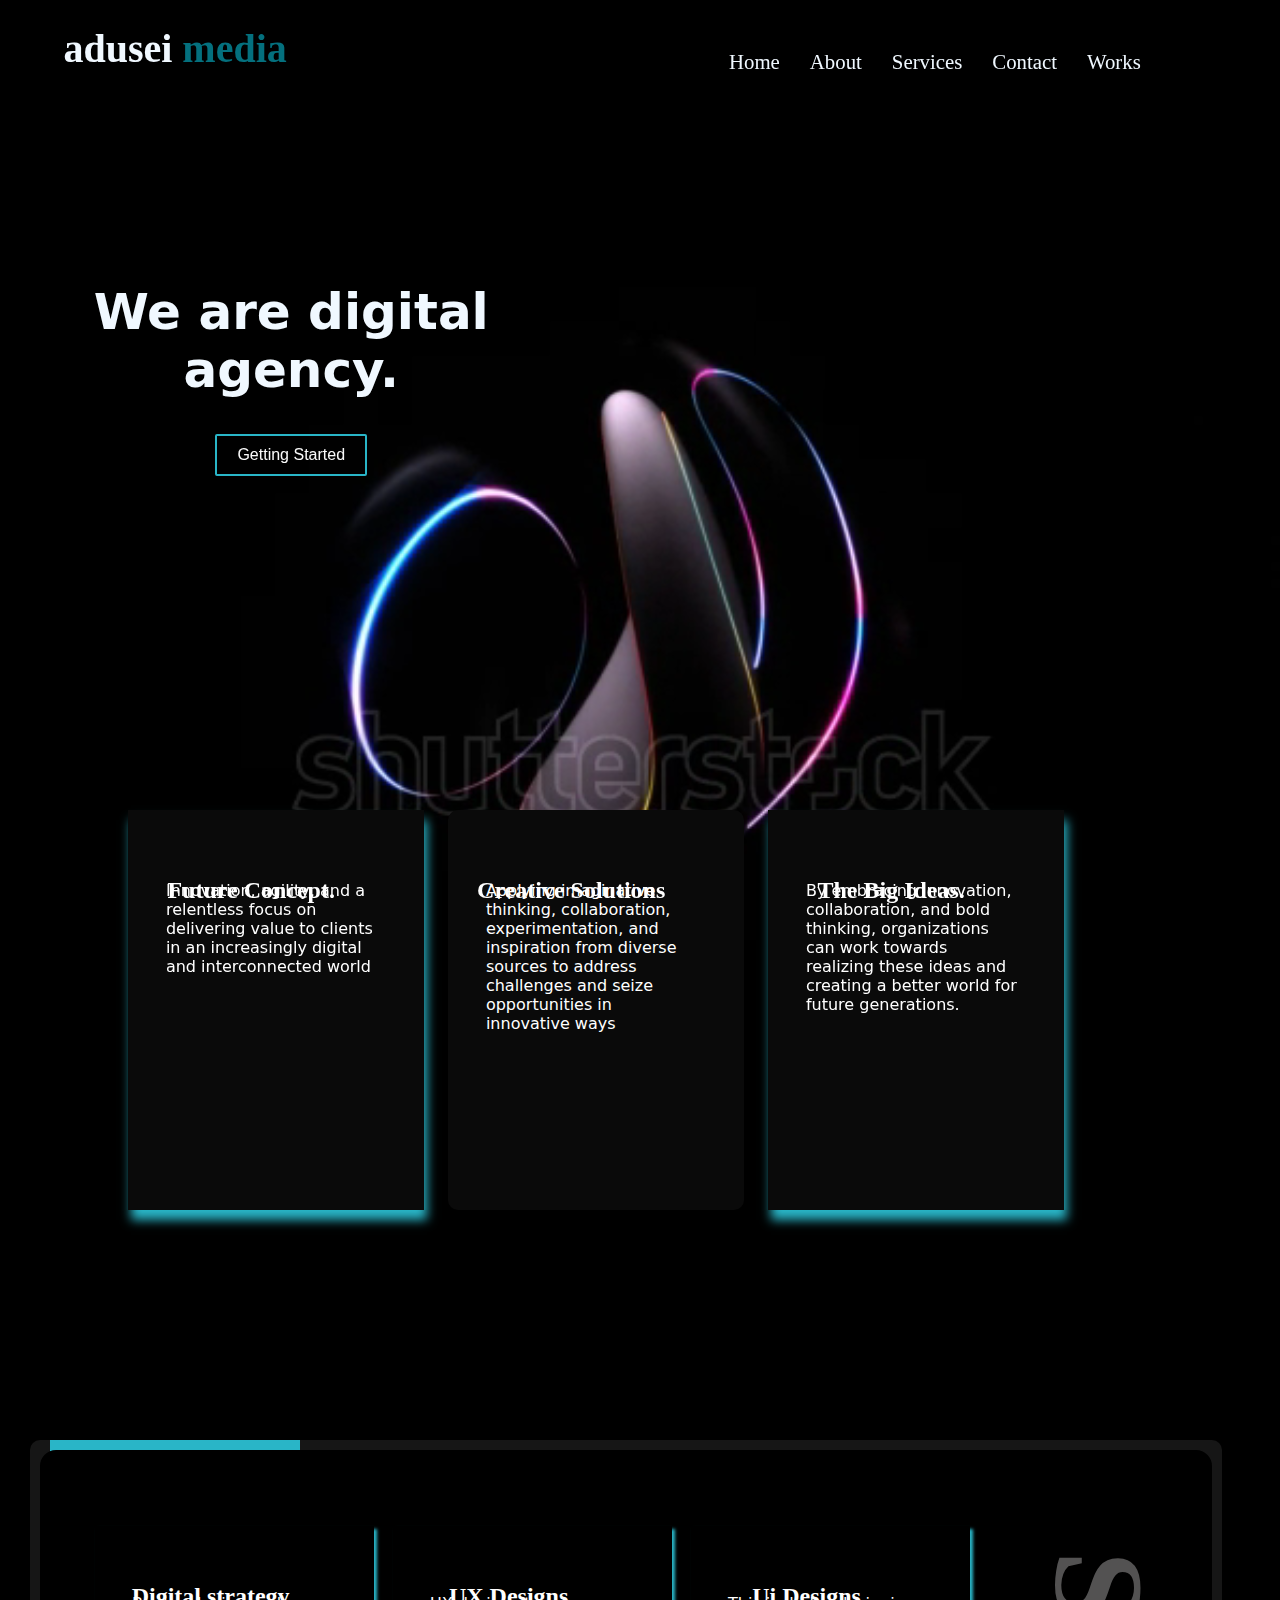
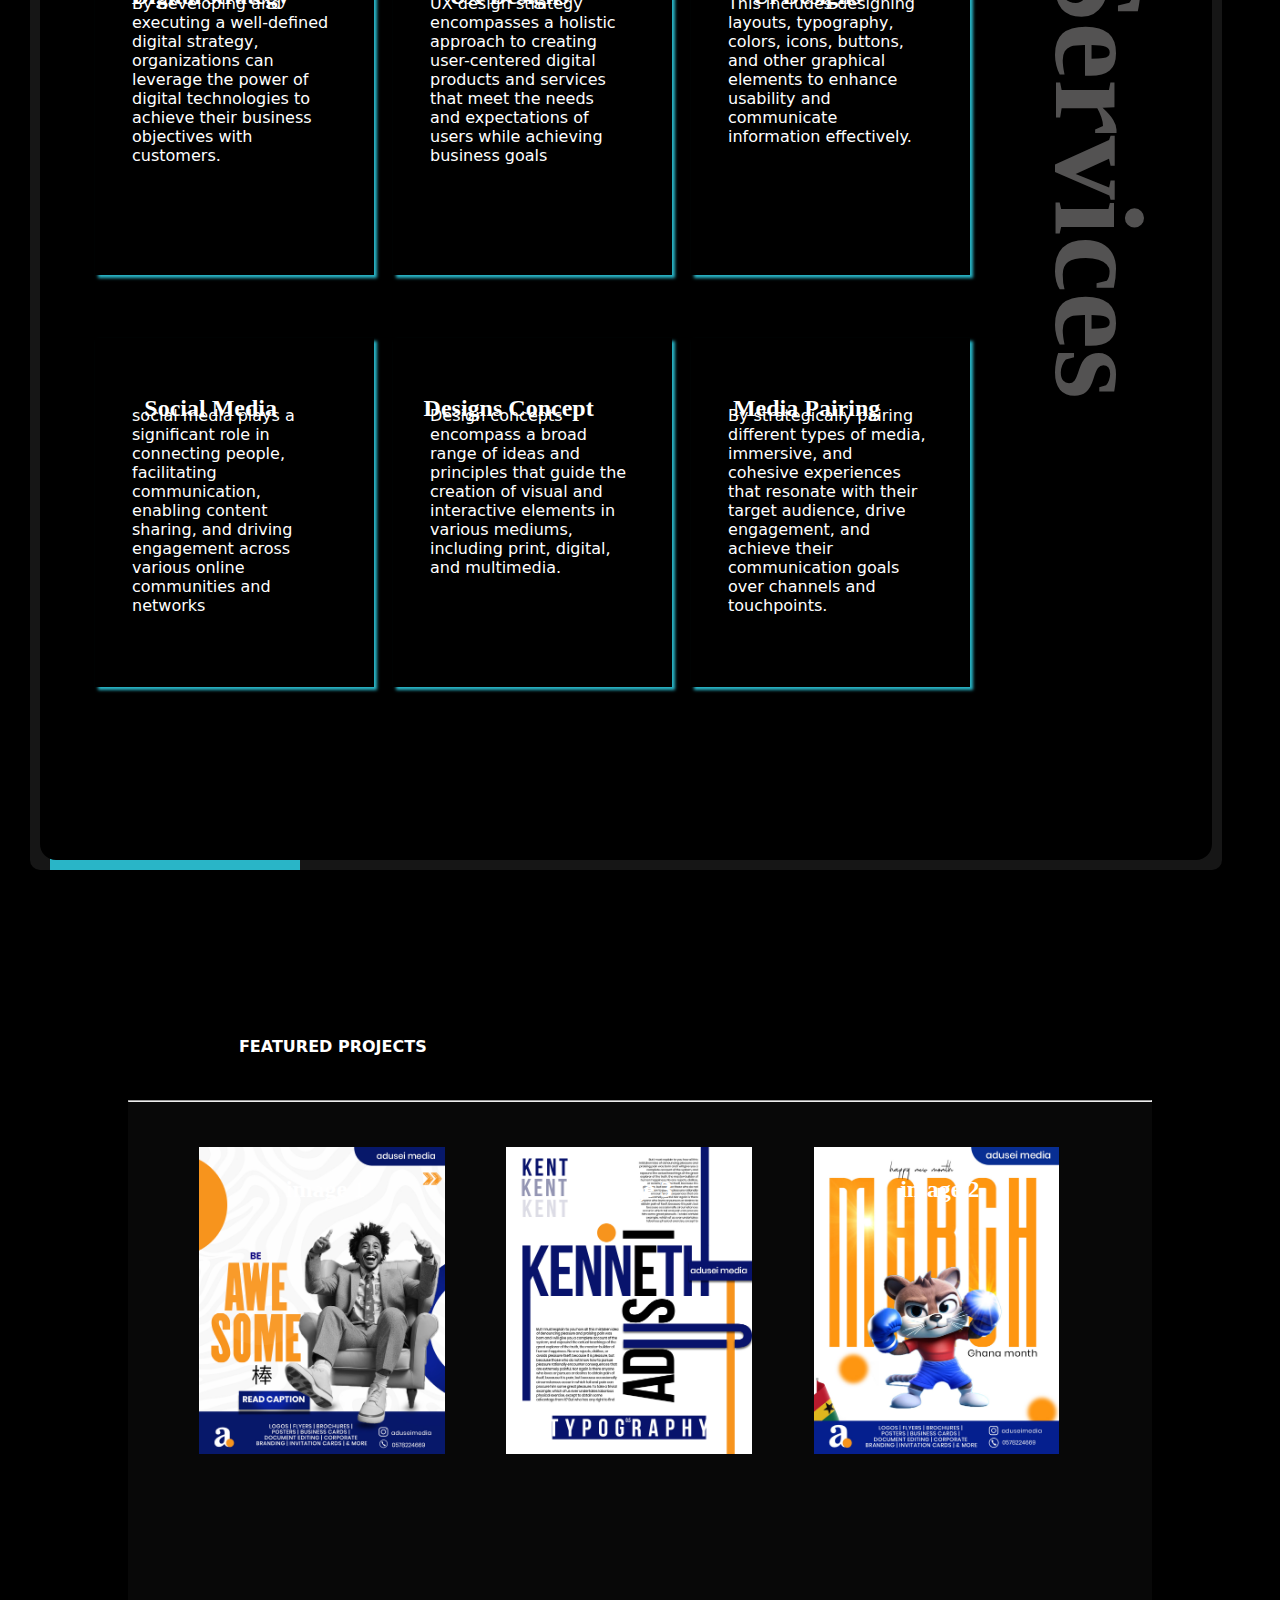
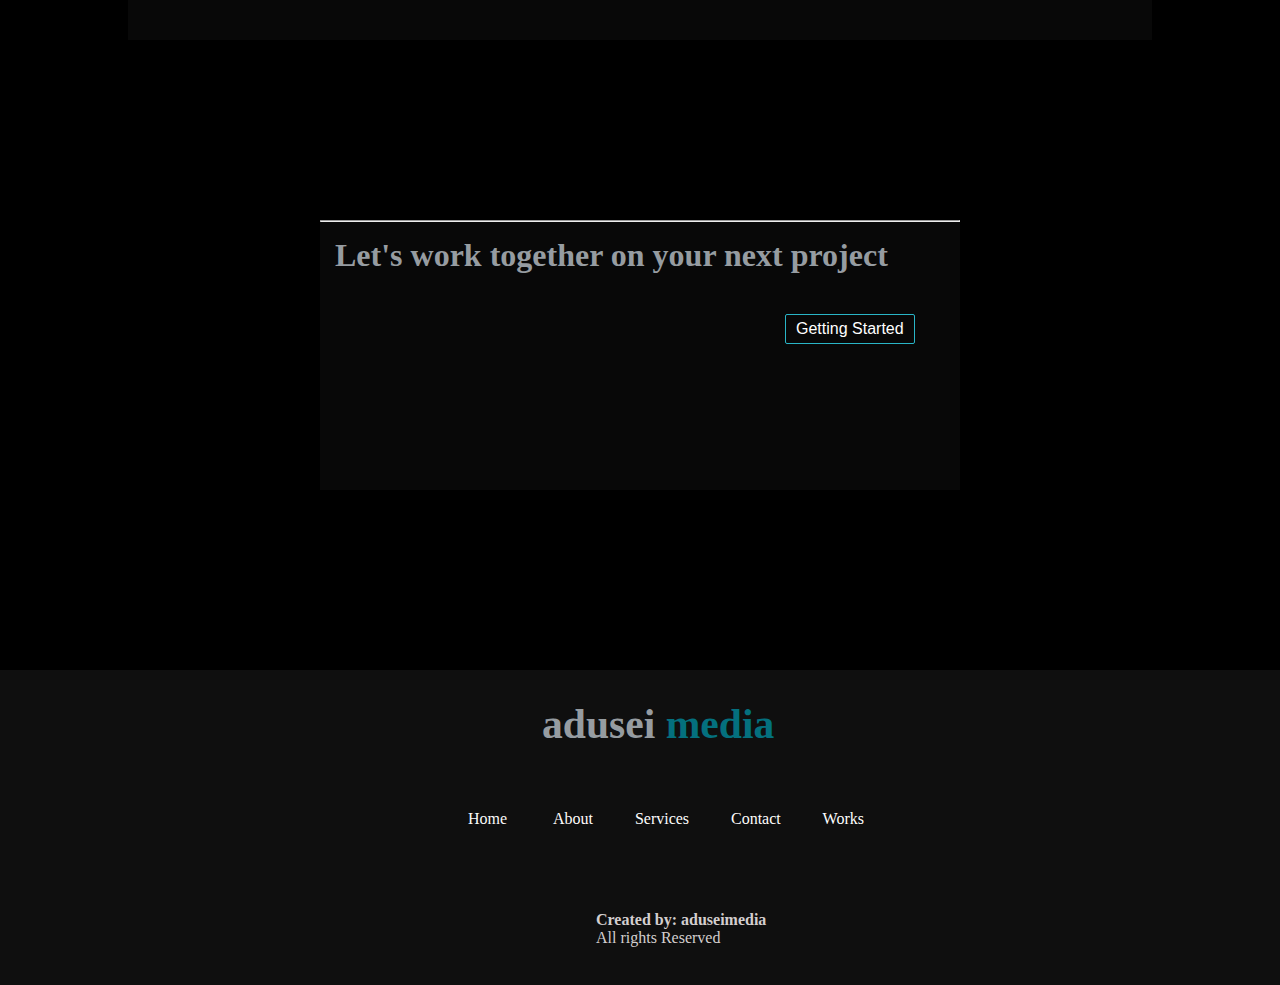
<file: index.html>
<!DOCTYPE html>
<html lang="en">
<head>
    <meta charset="UTF-8">
    <meta name="viewport" content="width=device-width, initial-scale=1.0">
    <title>aduseimedia.com</title>
    <link rel="stylesheet" href="home.css">
   
</head>
<body>

    <nav>
        <a class="logo" href="home.html"> adusei <span>media</span>  </a>
         
        <ul>
        
            <li><a href="index.html">Home</a></li>
            <li><a href="about.html">About</a></li>
            <li><a href="services.html">Services</a></li>
            <li><a href="contact.html">Contact</a></li>
            <li><a href="menu.html">Works</a></li>
        </ul>
    </nav>
 
    <div class="video-container">
        <video autoplay muted loop class="video-bg">
            <source src="vid2.webm" type="video/mp4" >
            <!-- Add additional source elements for other video formats if needed -->
        </video>
        <!-- Add other content here -->
    </div>

    <div class="fdiv">
        <div class="fparagraph">
        <h3>We are digital <br> agency. </h3>
        <p></p>
       <button class="my-button"> Getting Started</button>
    </div>
    </div>


    <div class="sdiv">
       
        <h1 class="sdiv-h">Future Concept.</h1>
      
        <p class="sdiv-p">Innovation, agility, and a relentless focus on delivering value to clients in an increasingly digital and interconnected world
        </p>
</div>


<div class="sdiv2">
       
    <h1 class="sdiv-h">Creative Solutions</h1>
  
    <p class="sdiv-p">Applying imaginative thinking, collaboration, experimentation, and inspiration from diverse sources to address challenges and seize opportunities in innovative ways
    </p>
</div>


<div class="sdiv3">
       
    <h1 class="sdiv-h">The Big Ideas.</h1>
  
    <p class="sdiv-p">By embracing innovation, collaboration, and bold thinking, organizations can work towards realizing these ideas and creating a better world for future generations.
    </p>
</div>



<div class="services-container"></div>
<div class="services">
    <div class="text">

<h2 class="vertical">Services</h2>



<div class="services-1">
       
    <h1 class="sdiv-h">Digital strategy</h1>
  
    <p class="sdiv-p">By developing and executing a well-defined digital strategy, organizations can leverage the power of digital technologies to achieve their business objectives with customers.</p>
</div>

<div class="services-2">
       
    <h1 class="sdiv-h">UX Designs</h1>
  
    <p class="sdiv-p"> UX design strategy encompasses a holistic approach to creating user-centered digital products and services that meet the needs and expectations of users while achieving business goals
    </p>
</div>

<div class="services-3">
       
    <h1 class="sdiv-h">Ui Designs</h1>
  
    <p class="sdiv-p"> This includes designing layouts, typography, colors, icons, buttons, and other graphical elements to enhance usability and communicate information effectively.
    </p>
</div>

<div class="services-4">
       
    <h1 class="sdiv-h">Social Media</h1>
  
    <p class="sdiv-p"> social media plays a significant role in connecting people, facilitating communication, enabling content sharing, and driving engagement across various online communities and networks
    </p>
</div>

<div class="services-5">
       
    <h1 class="sdiv-h">Designs Concept</h1>
  
    <p class="sdiv-p"> Design concepts encompass a broad range of ideas and principles that guide the creation of visual and interactive elements in various mediums, including print, digital, and multimedia.
    </p>
    
</div>

<div class="services-6">
       
    <h1 class="sdiv-h">Media Pairing</h1>
  
    <p class="sdiv-p"> By strategically pairing different types of media, immersive, and cohesive experiences that resonate with their target audience, drive engagement, and achieve their communication goals over channels and touchpoints.
    </p>
    </div>
  

</div>
</div>



<div class="projects-div">
    <hr>
    <h1 class="Projects-h1"> FEATURED PROJECTS</h1>
                <div class="fproject-1">
                 <h1 class="sdiv-h">image 1</h1>
                 <img src="awesome2.jpg" width="80%" height="auto">
                </div>

                <div class="fproject-2">
                    <h1 class="sdiv-h">image 2</h1>
                    <img src="march.jpg" width="80%" height="auto">
                   </div>


                   <div class="fproject-3">
                    <h1 class="sdiv-h">image 3</h1>
                    <img src="typography0.5.jpg" width="80%" height="auto">
                   </div>

                   
                
</div>



<div class="projects-div2">
    <hr>
    <h2 class="work-h1"> Let's work together on your next project</h2>
    <a href="contact.html"><button class="my-button2"> Getting Started </button></a>
    <br>
               
</div>


<footer>

    
    <a><h5>adusei <span>media</span></h5></a>  <br>

        <div class="footer-menu">
        <a class="menu1" href="index.html">Home</a>
        <a class="menu2" href="about.html">About</a>
        <a class="menu3" href="services.html">Services</a>
        <a class="menu4" href="contact.html">Contact</a>
        <a class="menu5" href="menu.html">Works</a>
</div>

        <div class="footer-end">
            <h4>Created by: aduseimedia</h4>
            <p>All rights Reserved</p>
        </div>
</footer>
</body>


</html>
</file>
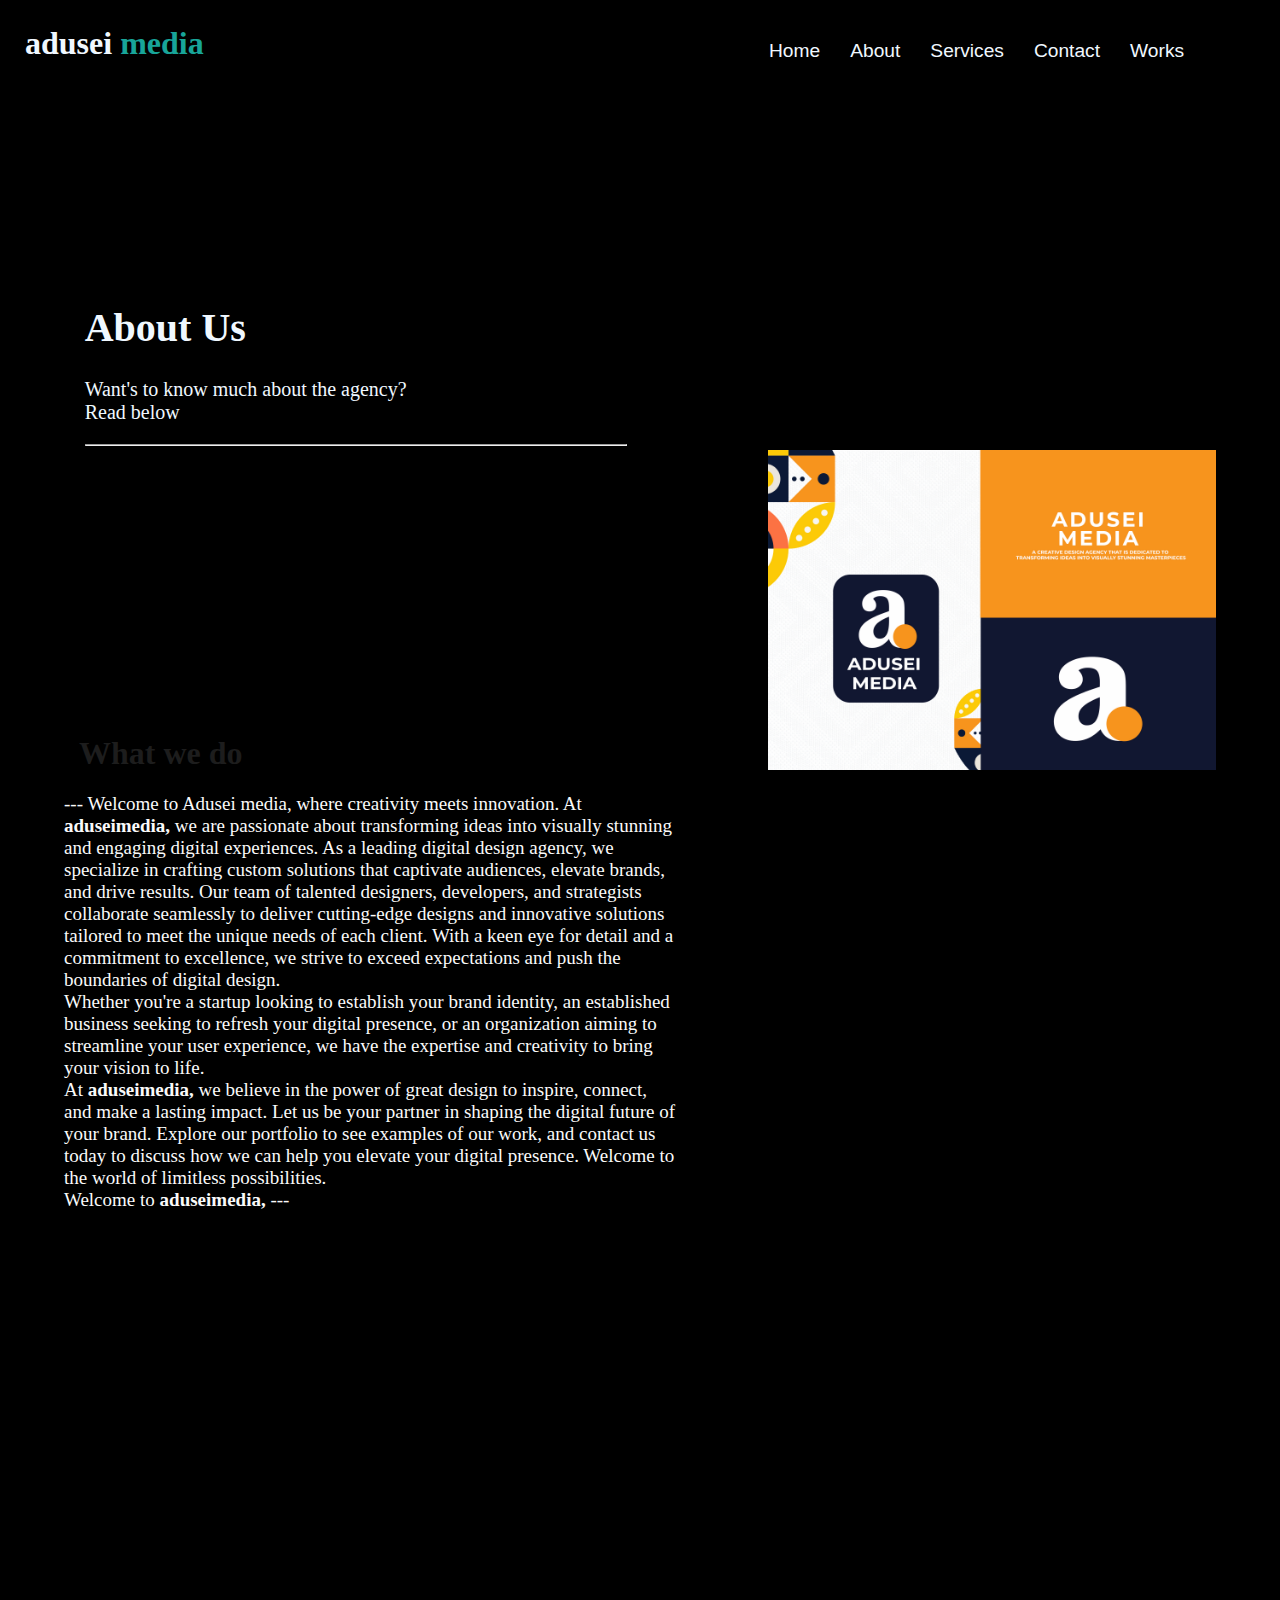
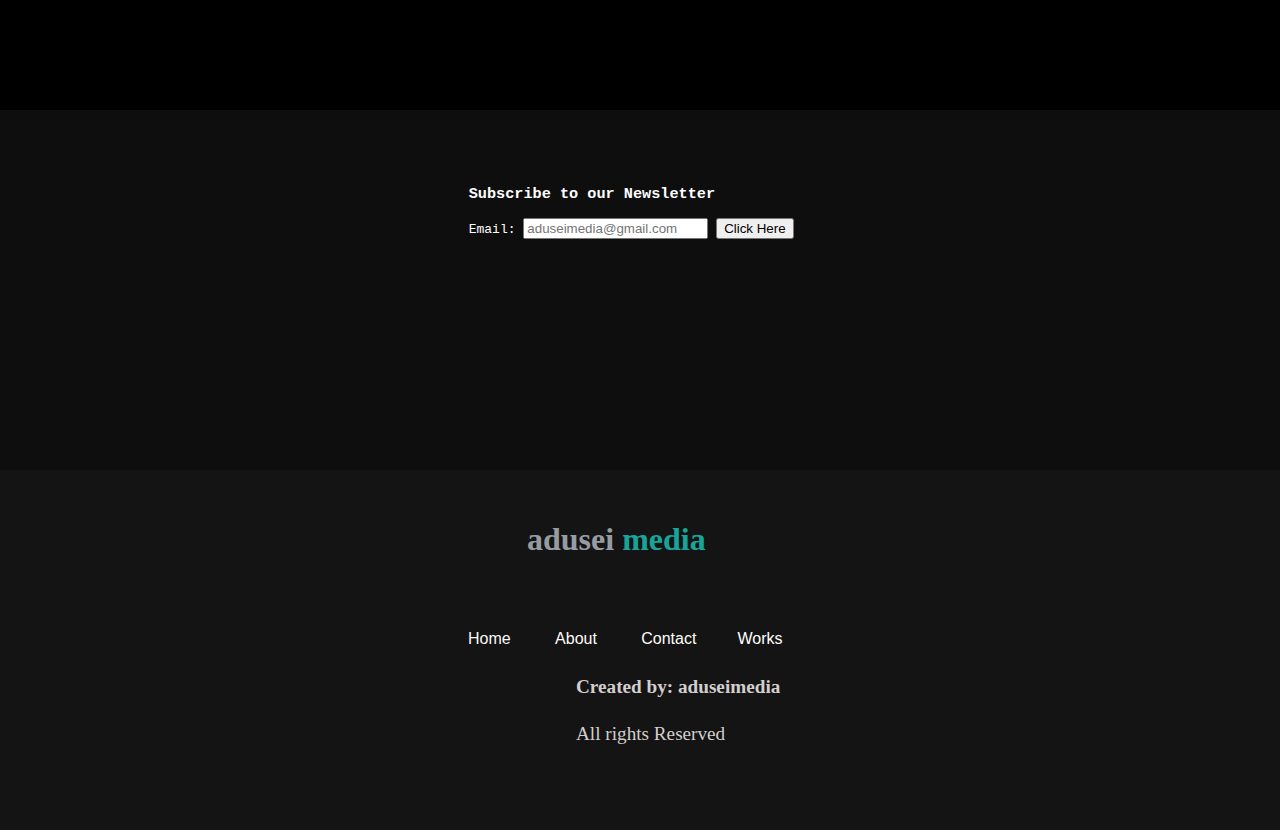
<file: about.html>
<!DOCTYPE html>
<html lang="en">
<head>
    <meta charset="UTF-8">
    <meta name="viewport" content="width=device-width, initial-scale=1.0">
    <title>aduseimedia-about</title>
    <link rel="stylesheet" href="about.css">
</head>
<body>
    <nav>
        <a class="logo" href="aduseimedia"> adusei <span>media</span></a>
         
        <ul>
        
            <li><a href="index.html">Home</a></li>
            <li><a href="about.html">About</a></li>
            <li><a href="services.html">Services</a></li>
            <li><a href="contact.html">Contact</a></li>
            <li><a href="menu.html">Works</a></li>
        </ul>
    </nav>

    <div class="fdiv">
        <div class="fparagraph">
        <h1>About Us</h1>
        <p>Want's to know much about the agency? <br>
            Read below
        </p>
        <hr>
        
    </div>
    </div>

    <div class="about-section">
 <img src="LOGO SHOW.jpg" width="100%" height="auto">
    </div>

    <div class="paragraph">
        <h2>What we do</h2>
        <p class="fparagraph2">

            ---
            
            Welcome to Adusei media, where creativity meets innovation. 
            
            At <strong>aduseimedia, </strong> we are passionate about transforming ideas into visually stunning and engaging digital experiences. As a leading digital design agency, we specialize in crafting custom solutions that captivate audiences, elevate brands, and drive results.
            
            Our team of talented designers, developers, and strategists collaborate seamlessly to deliver cutting-edge designs and innovative solutions tailored to meet the unique needs of each client. With a keen eye for detail and a commitment to excellence, we strive to exceed expectations and push the boundaries of digital design.
            
            <br>Whether you're a startup looking to establish your brand identity, an established business seeking to refresh your digital presence, or an organization aiming to streamline your user experience, we have the expertise and creativity to bring your vision to life.
            
            <br>At <strong>aduseimedia, </strong>we believe in the power of great design to inspire, connect, and make a lasting impact. Let us be your partner in shaping the digital future of your brand.
            
            Explore our portfolio to see examples of our work, and contact us today to discuss how we can help you elevate your digital presence.
            
            Welcome to the world of limitless possibilities. 
            <br> Welcome to <strong>aduseimedia, </strong>
            
            --- 
            
           </p>

    </div>

    <form action="Subscribe"> 
        <div class="form-contents">
        <h3>Subscribe to our Newsletter</h3>
        <label>Email:</label>
        <input type="text" placeholder="aduseimedia@gmail.com">
        <button class="my-button"> Click Here </button>
    </div>
    </form>
<footer>
   
    <h5>adusei <span> media</span> </h5>  <br>
    
    <div class="footer-menu">
    <a class="menu1" href="index.html">Home</a>
    <a class="menu2" href="about.html">About</a>
    <a class="menu4" href="contact.html">Contact</a>
    <a class="menu5" href="menu.html">Works</a>
</div>

    <div class="footer-end">
        <h4>Created by: aduseimedia</h4>
        <p>All rights Reserved</p>
    </div>
    


</footer>
</body>
</html>
</file>
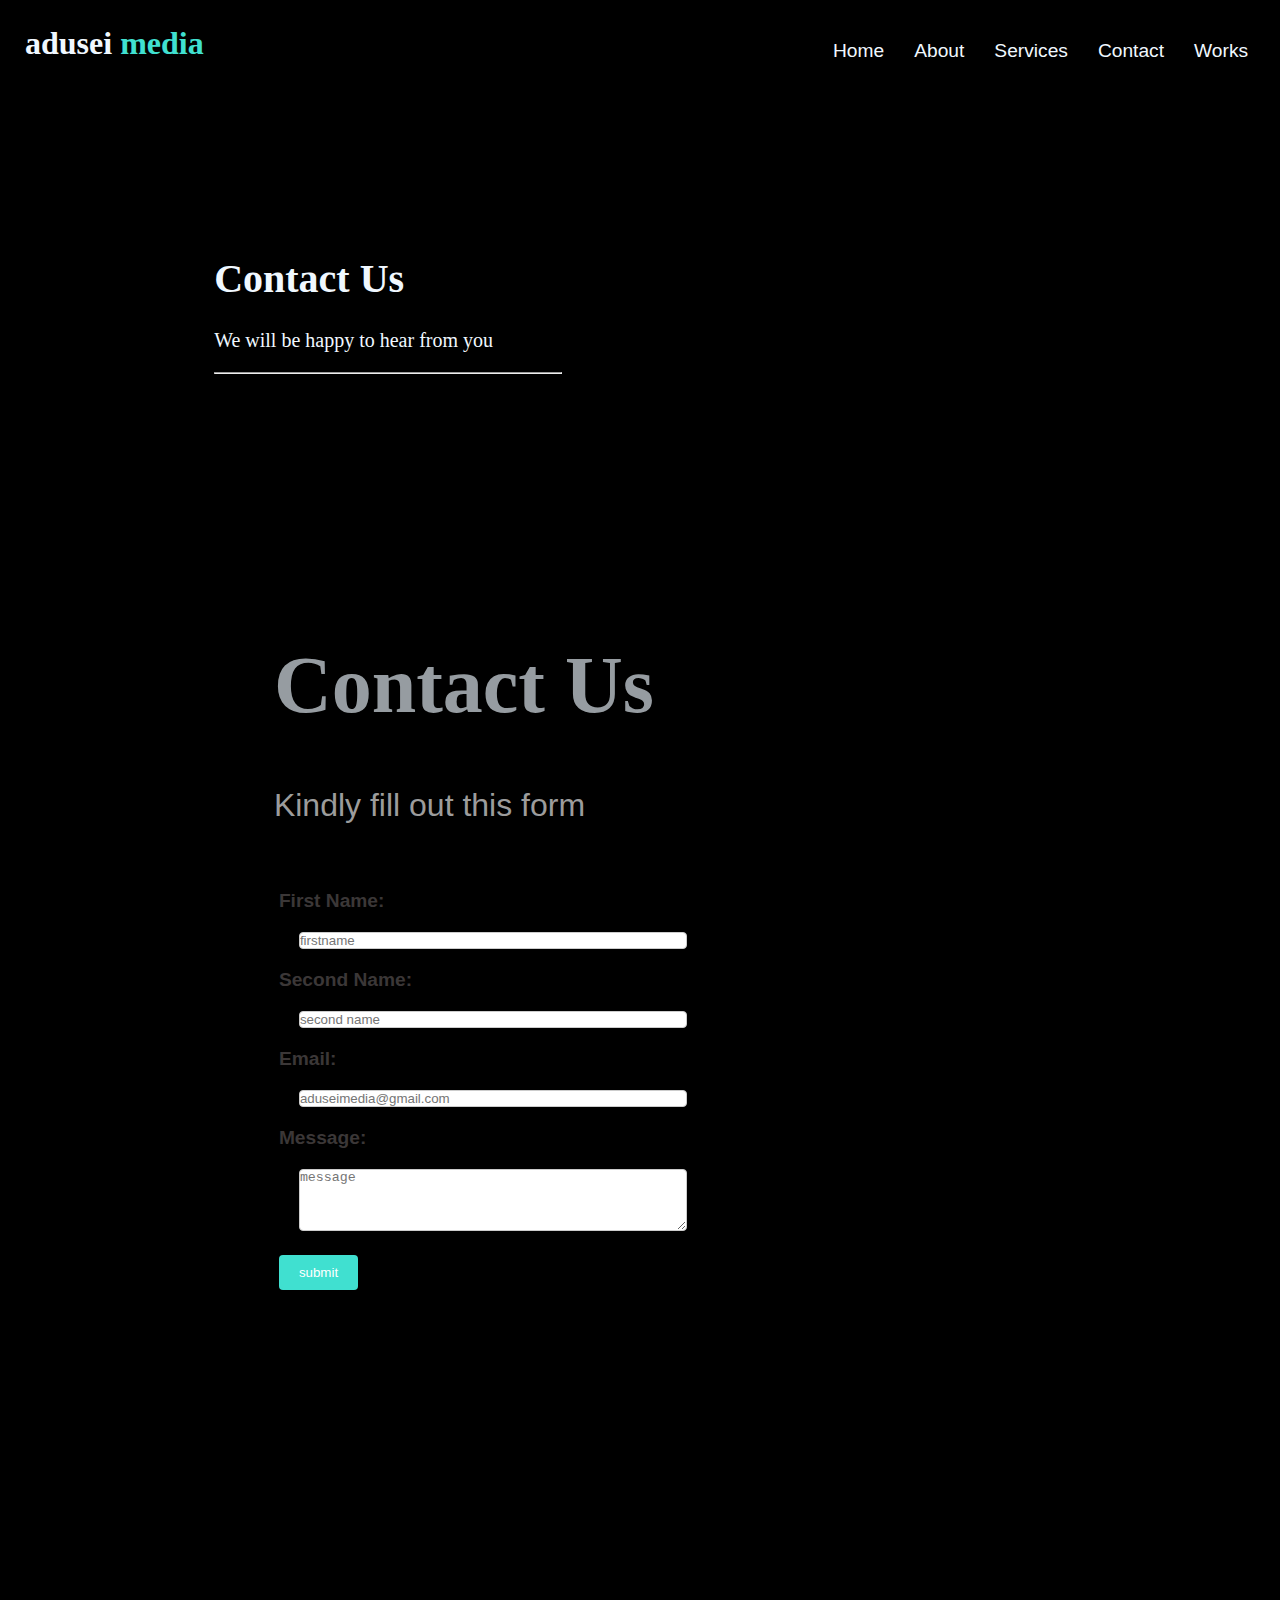
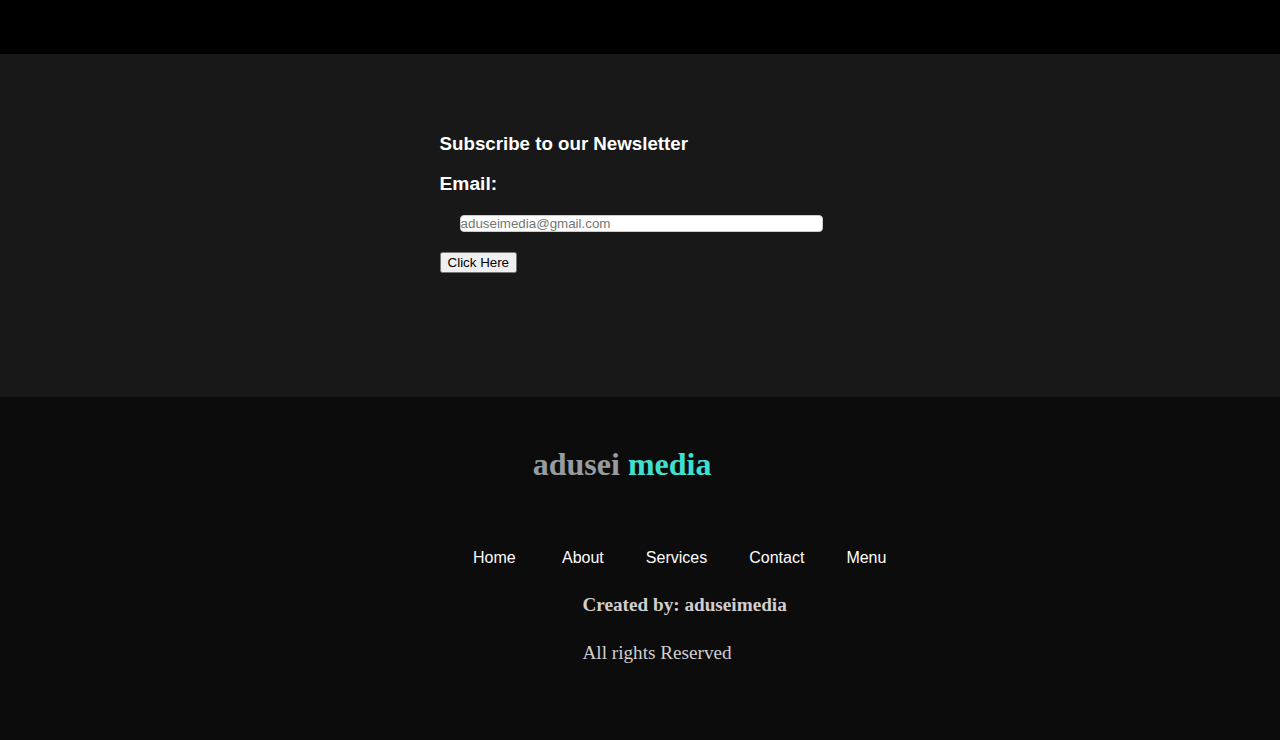
<file: contact.html>
<!DOCTYPE html>
<html lang="en">
<head>
    <meta charset="UTF-8">
    <meta name="viewport" content="width=device-width, initial-scale=1.0">
    <title>adusei media-contact Us</title>
    <link rel="stylesheet" href="contact.css">
</head>
<body>
    <nav>
        <a class="logo" href="aduseimedia.com"> adusei <span>media</span></a>
         
        <ul>
        
            <li><a href="index.html">Home</a></li>
            <li><a href="about.html">About</a></li>
            <li><a href="services.html">Services</a></li>
            <li><a href="contact.html">Contact</a></li>
            <li><a href="menu.html">Works</a></li>
        </ul>
    </nav>

    
    <div class="fdiv">
        <div class="fparagraph">
        <h1>Contact Us</h1>
        <p>We will be happy to hear from you</p>
        <hr>
    </div>
    

    <div class="fill-forms">
        <h2>Contact Us</h2>
        <legend>Kindly fill out this form</legend>
    </div>

    <div class="post">
        <label for="name">First Name:</label>
        <input type="text" id="name" placeholder="firstname">

        <label for="name">Second Name:</label>
        <input type="text" id="name" placeholder="second name">

        <label for="name">Email:</label>
        <input type="text" id="email" placeholder="aduseimedia@gmail.com">

        <label for="name">Message:</label>
        <textarea id="message" placeholder="message" rows="4" required></textarea>

        
        <input type="submit" value="submit">
    </div>
</body>
<form action="Subscribe"> 
    <div class="form-contents">
    <h3>Subscribe to our Newsletter</h3>
    <label>Email:</label>
    <input type="text" placeholder="aduseimedia@gmail.com">
    <button class="my-button"> Click Here </button>
</div>
</form>
<footer>

<h5> adusei <span>media</span></h5>  <br>

<div class="footer-menu">
<a class="menu1" href="index.html">Home</a>
<a class="menu2" href="about.html">About</a>
<a class="menu3" href="services.html">Services</a>
<a class="menu4" href="contact.css">Contact</a>
<a class="menu5" href="menu.html">Menu</a>
</div>

<div class="footer-end">
    <h4>Created by: aduseimedia</h4>
    <p>All rights Reserved</p>
</div>



</footer>
</html>
</file>
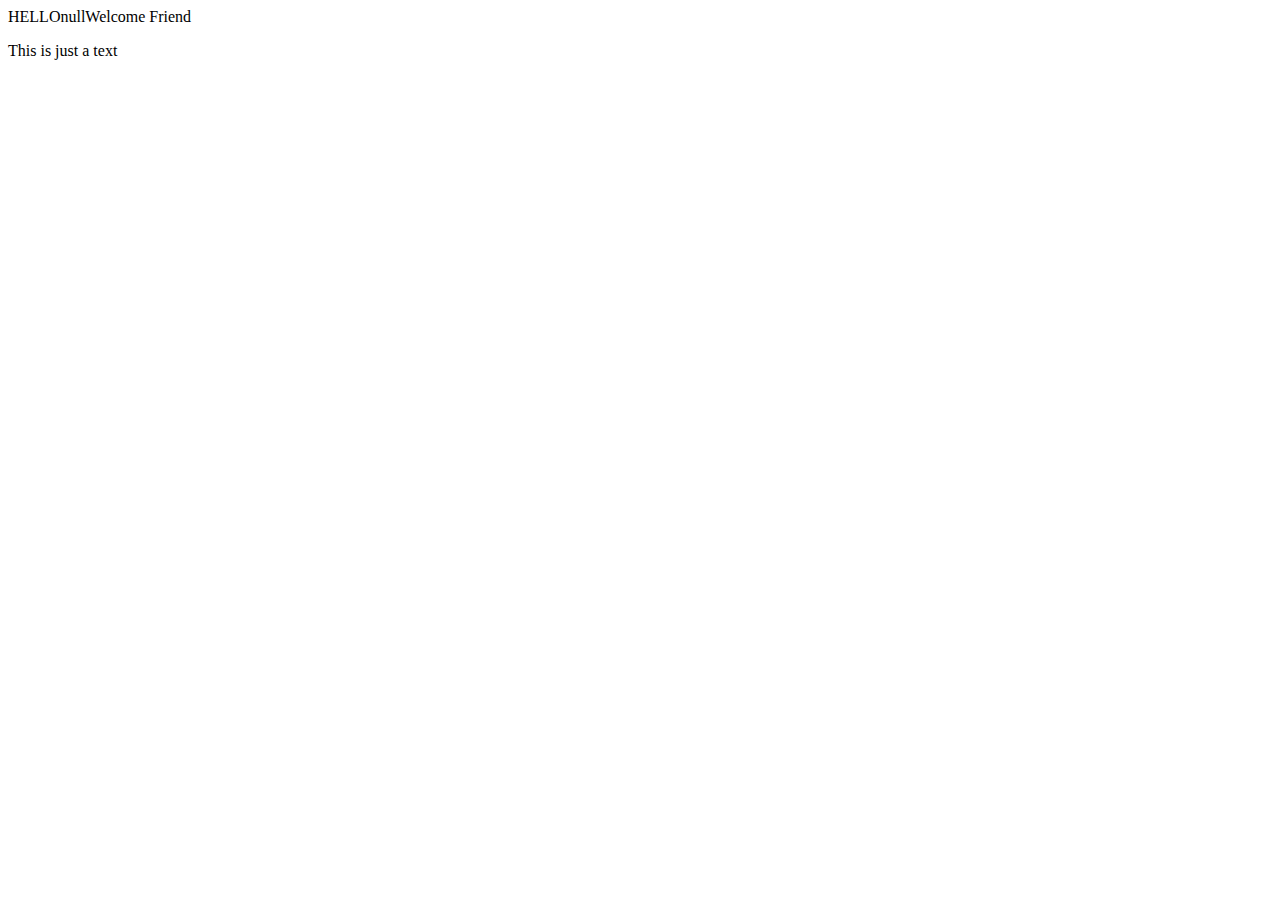
<file: java.html>
<!DOCTYPE html>
<html lang="en">
<head>
    <meta charset="UTF-8">
    <meta name="viewport" content="width=device-width, initial-scale=1.0">
    <title>interactive page</title>
</head>
<body>
    <script type="text/javascript">
        var userName = prompt("What is your name?","");
        var userAge =prompt("Your Age?","");
        var userAge=parseFloat(userAge);
        document.write("HELLO" + userName+ "")
        if(userAge<18){
            document.write("Do your parents" +" know you are online?");
        }
        else{
            document.writeln("Welcome Friend");
        }
    </script>
    
    <p>This is just a text</p>
</body>
</html>
</file>
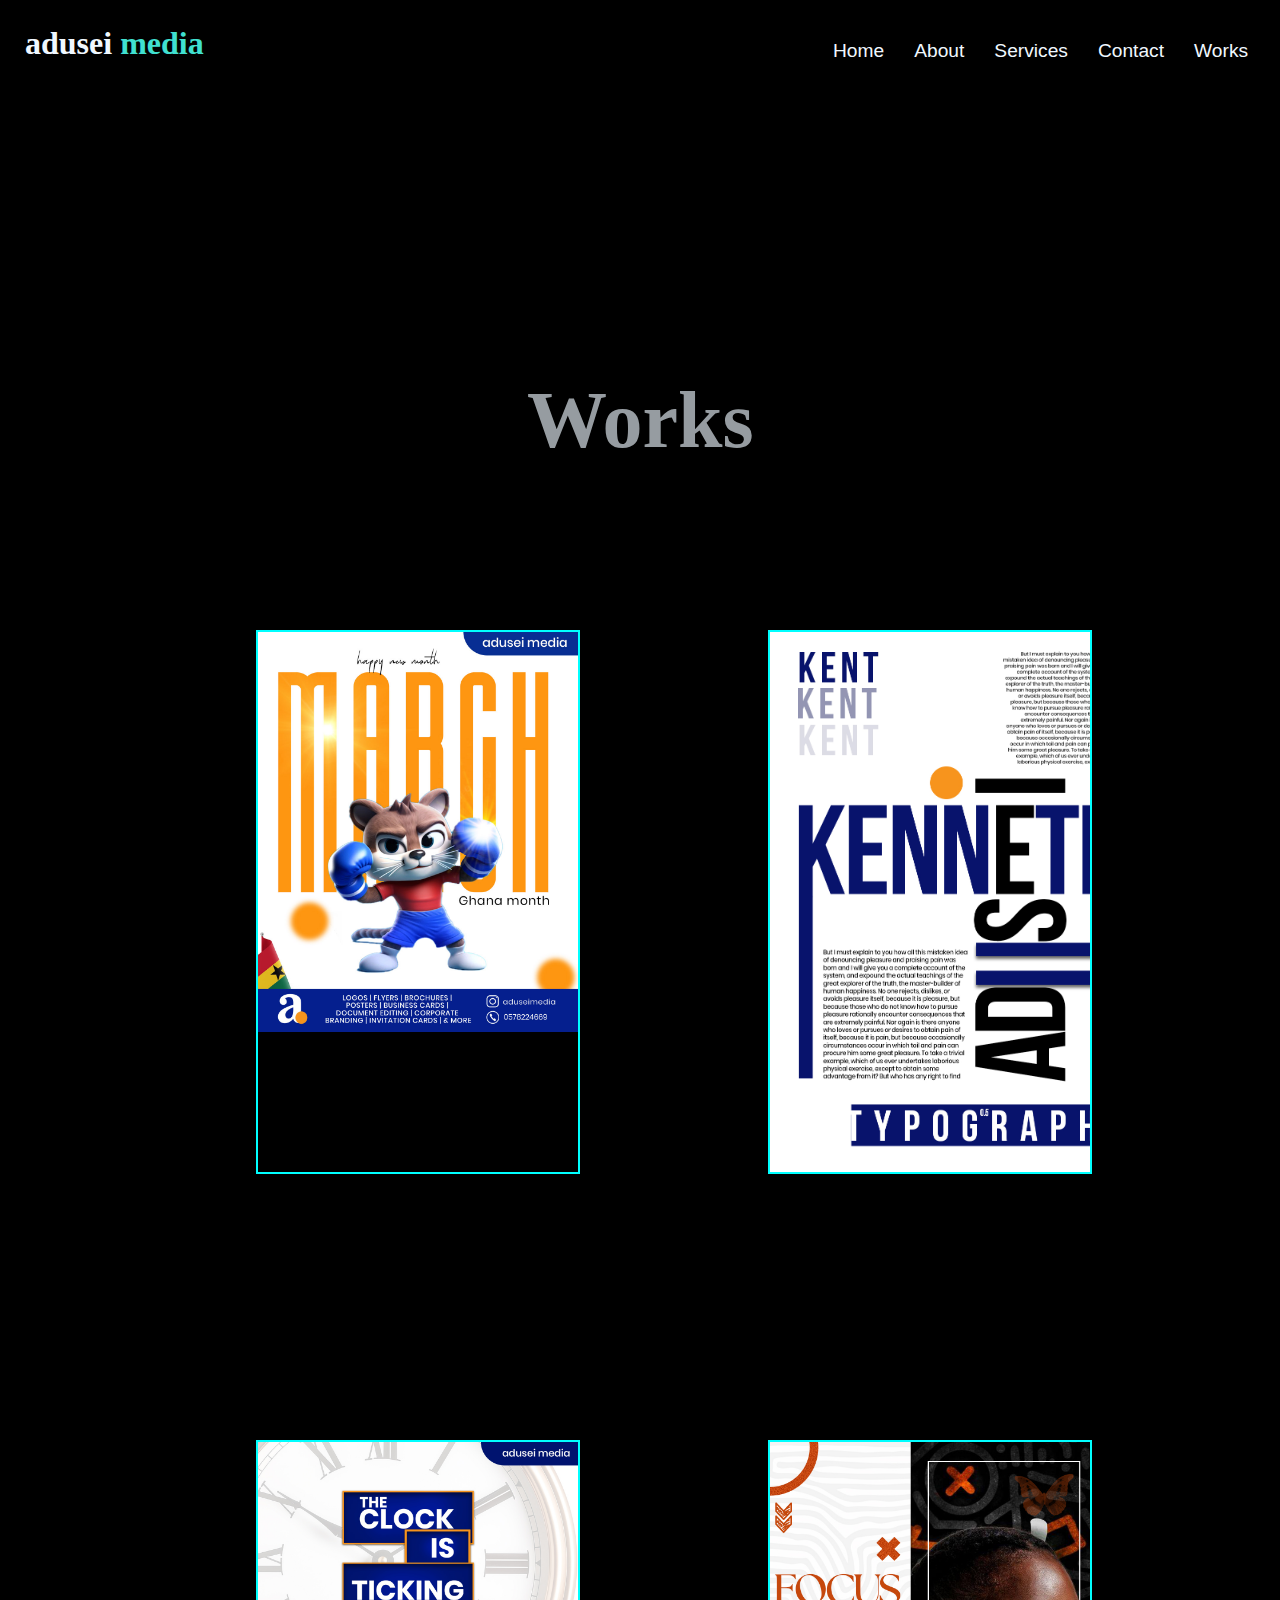
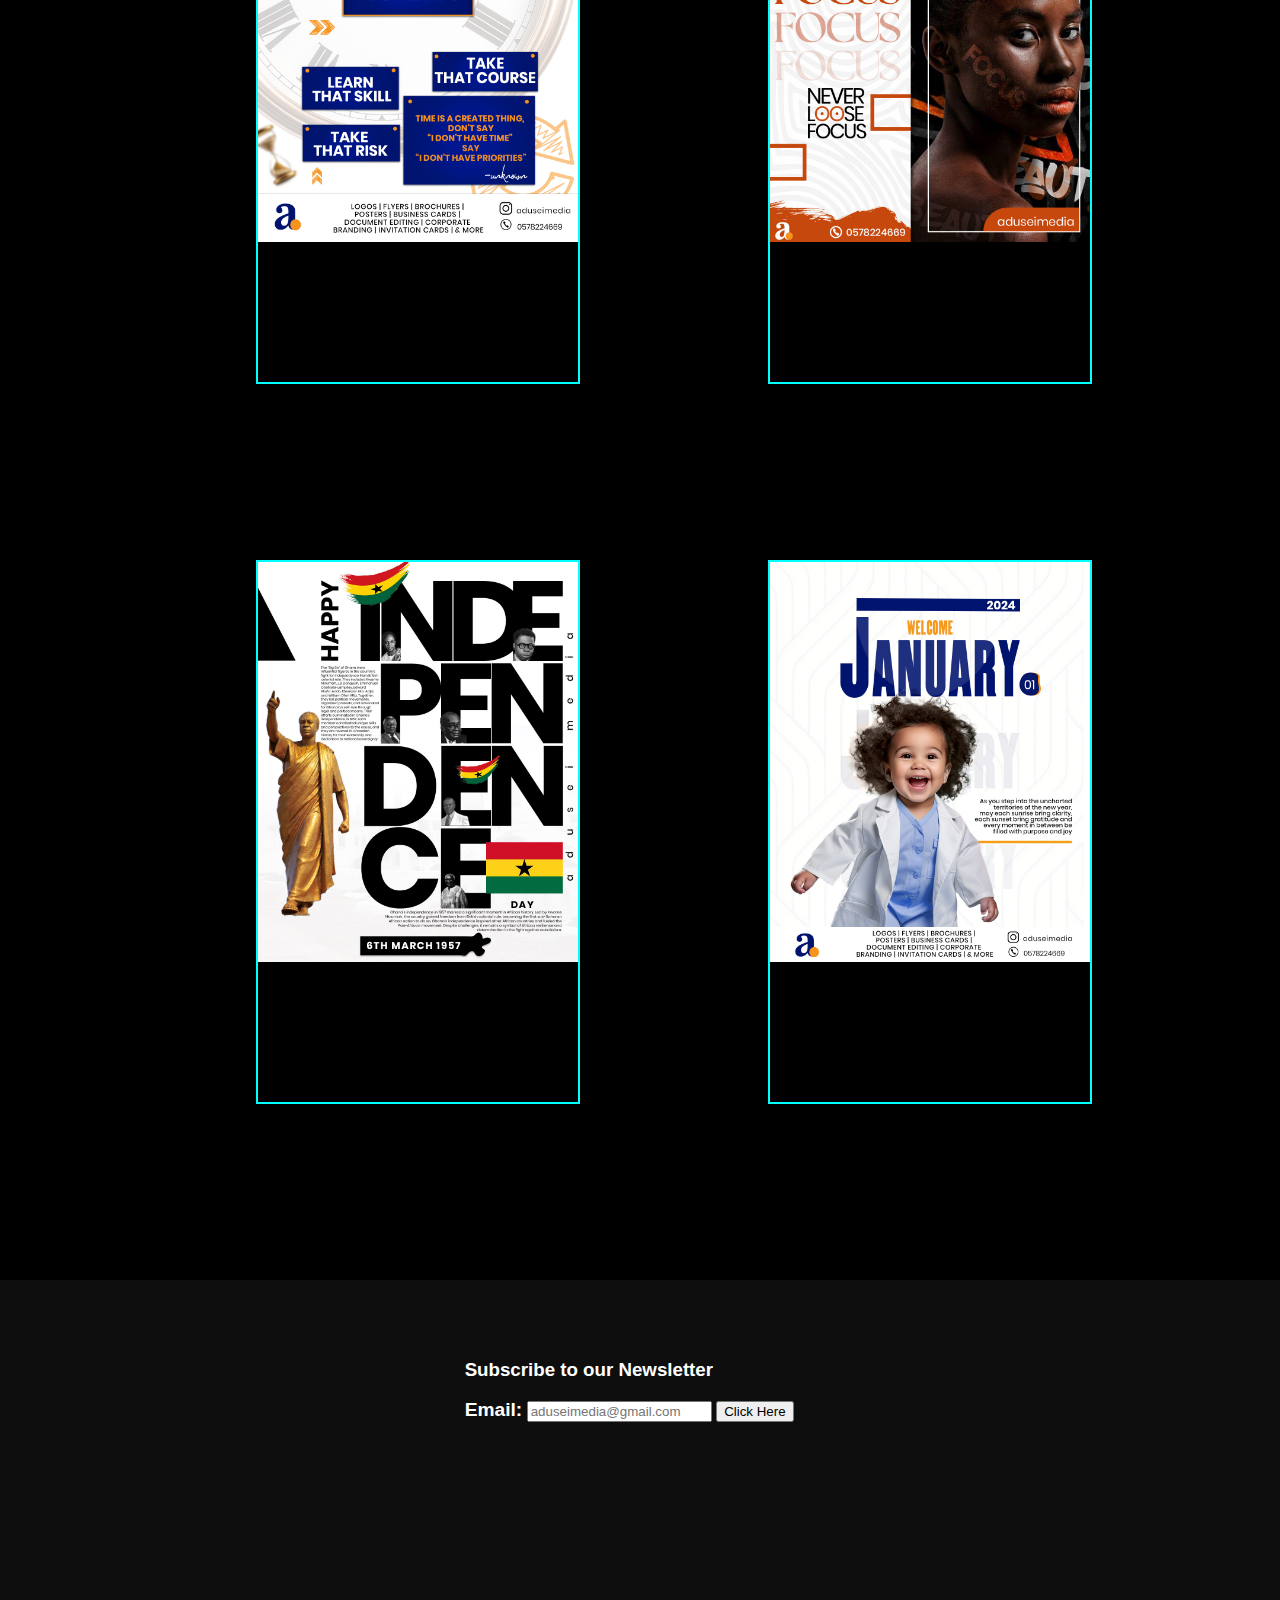
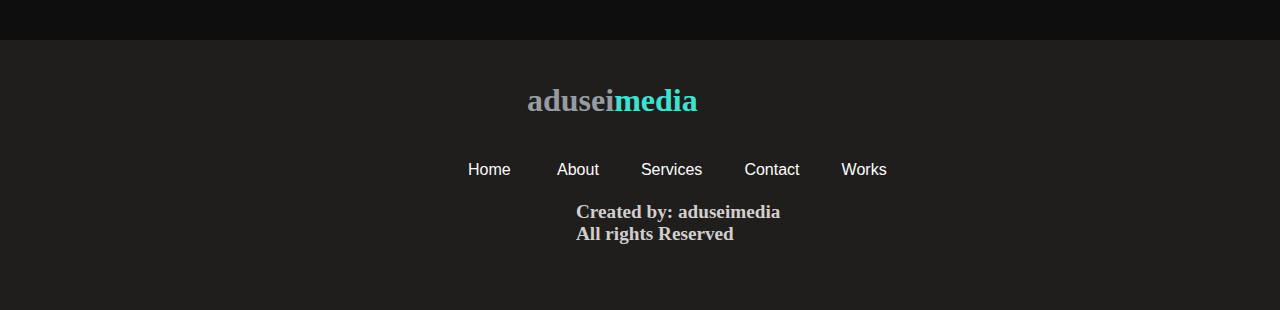
<file: menu.html>
<!DOCTYPE html>
<html lang="en">
<head>
    <meta charset="UTF-8">
    <meta name="viewport" content="width=device-width, initial-scale=1.0">
    <title>aduseimedia-menu</title>
    <link rel="stylesheet" href="menu.css"> 
</head>
<body>
    <nav>
        <a class="logo" href="aduseimedia.com"> adusei <span>media</span>  </a>
         
        <ul>
        
            <li><a href="index.html">Home</a></li>
            <li><a href="about.html">About</a></li>
            <li><a href="services.html">Services</a></li>
            <li><a href="contact.html">Contact</a></li>
            <li><a href="menu.html">Works</a></li>
        </ul>
    </nav>

    <form action="Subscribe"> 
        <div class="form-contents">
        <h3>Subscribe to our Newsletter</h3>
        <label>Email:</label>
        <input type="text" placeholder="aduseimedia@gmail.com">
        <button class="my-button"> Click Here </button>
    </div>
    </form>

    <div class="menu-1">

        <h2>Works</h2>
       
<div class="fmenu">
    <p></p>

</div>

<div class="smenu1">
     <p></p>

</div>

<div class="tmenu">
     <p></p>

</div>

<div class="fmenu1">
     <p></p>

</div>

<div class="smenu">
     <p></p>

    
</div>

<div class="emenu">
     <p></p>

</div>

</div>

    <footer>

        <h5>adusei<span>media</span></h5>  <br>
        
        <div class="footer-menu">
        <a class="menu1" href="index.html">Home</a>
        <a class="menu2" href="about.html">About</a>
        <a class="menu3" href="services.html">Services</a>
        <a class="menu4" href="contact.css">Contact</a>
        <a class="menu5" href="menu.html">Works</a>
        </div>
        
        <div class="footer-end">
            <h4>Created by: aduseimedia <br>
                All rights Reserved
            </h4>
            
            
        </div>
        
        
        
        </footer>
</body>
</html>
</file>
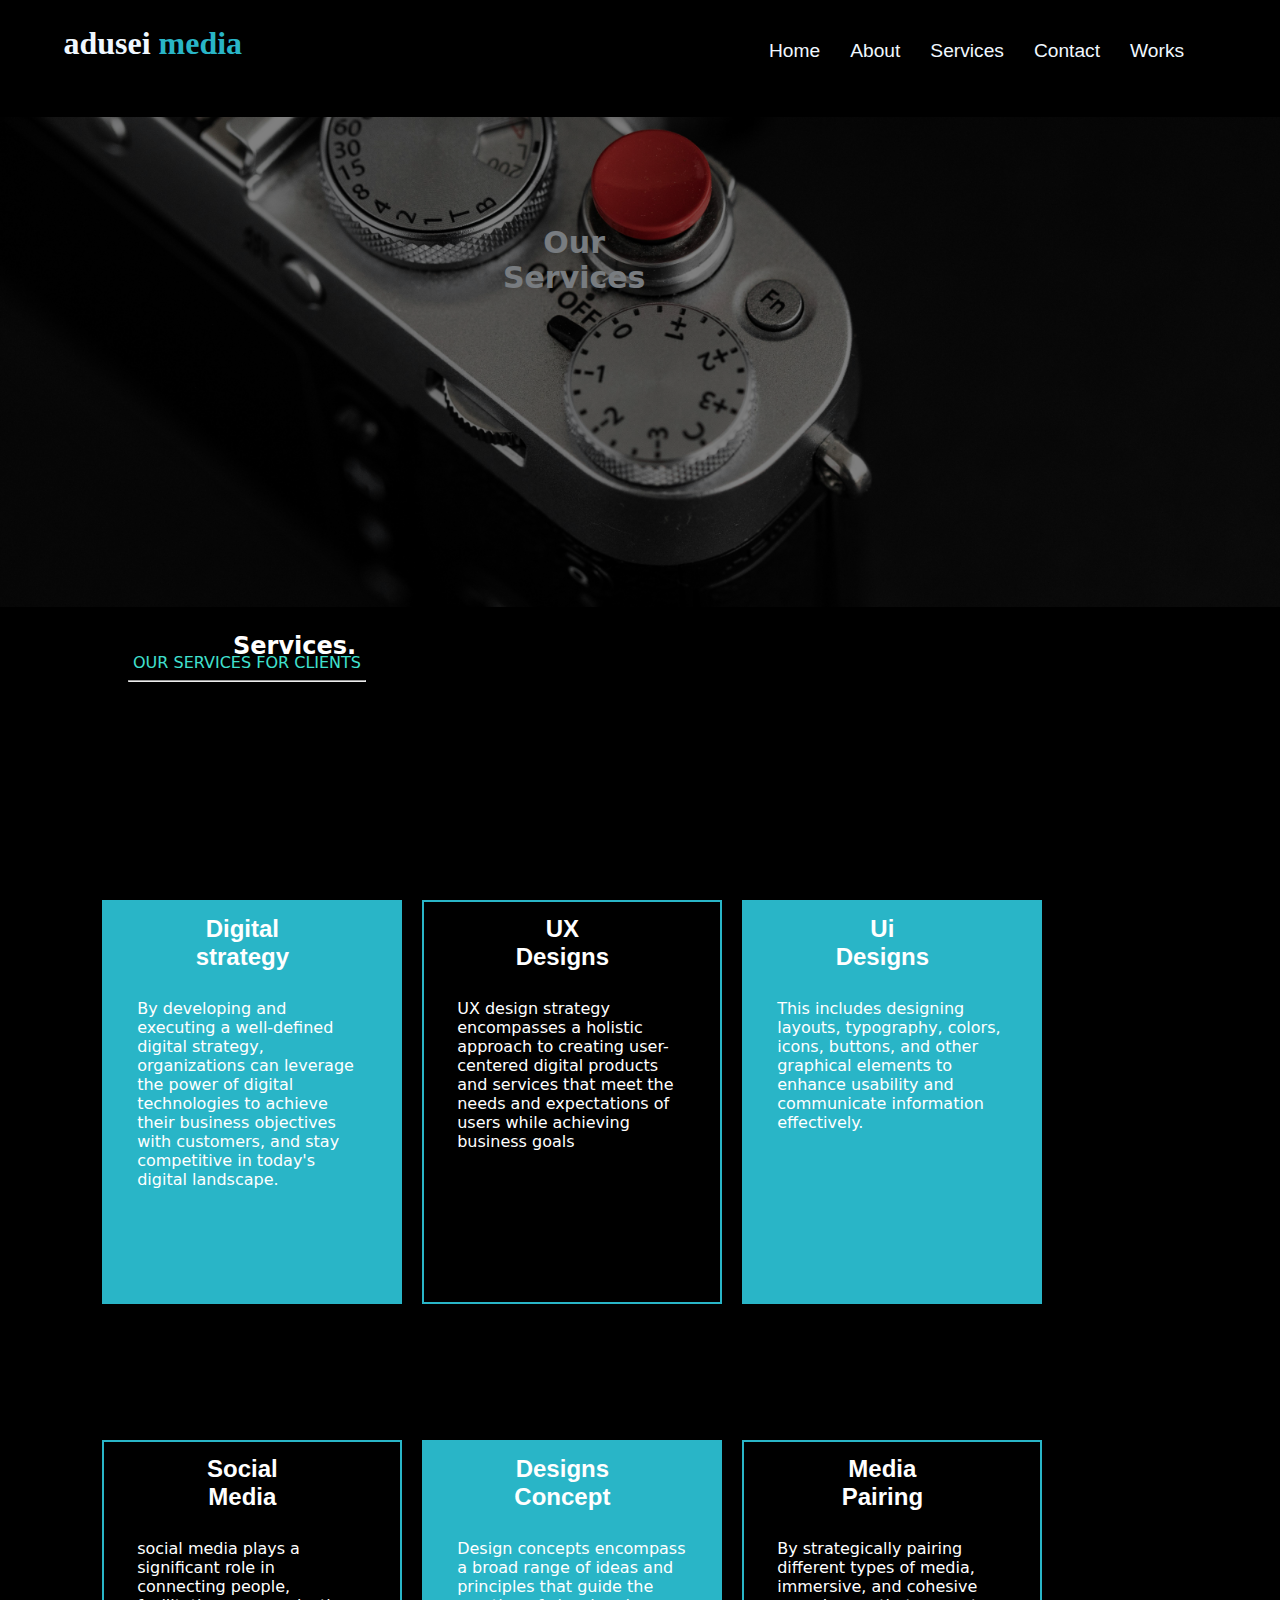
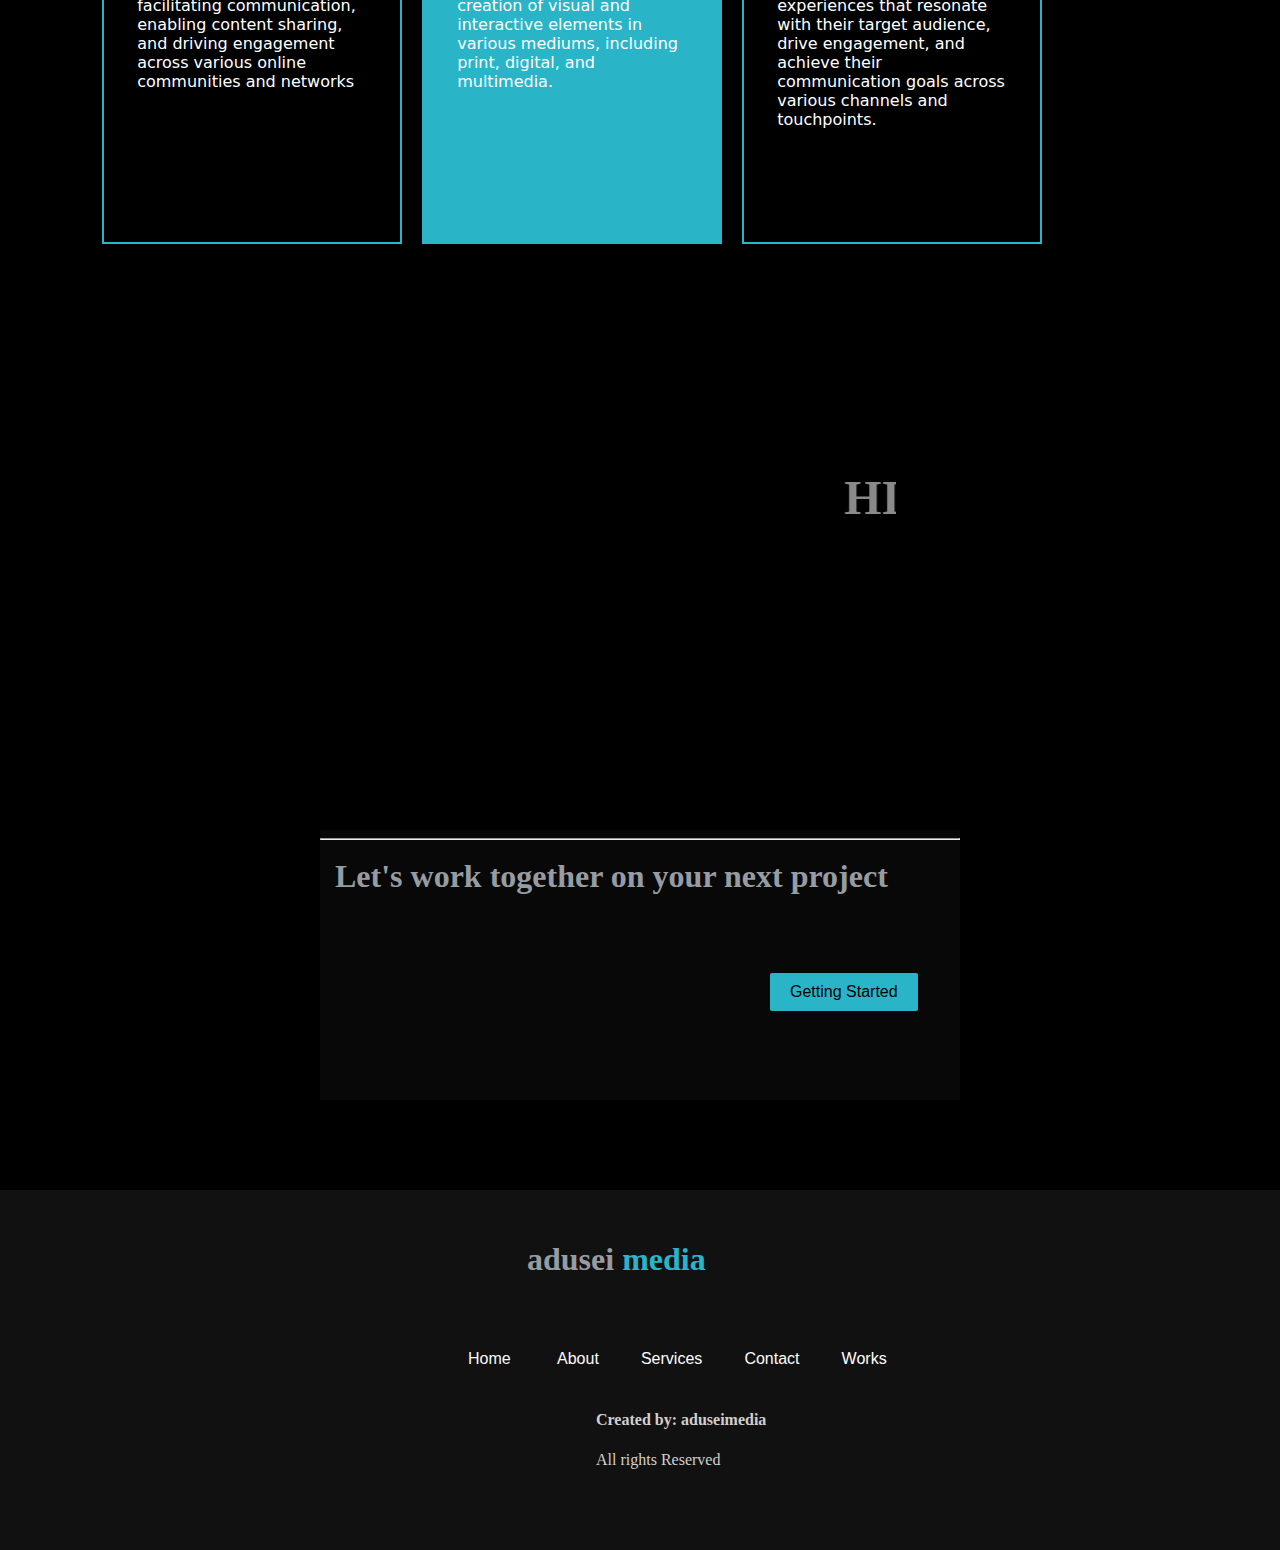
<file: services.html>
<!DOCTYPE html>
<html lang="en">
<head>
    <meta charset="UTF-8">
    <meta name="viewport" content="width=device-width, initial-scale=1.0">
    <title>Services-aduseimedia</title>
    <link rel="stylesheet" href="services.css">
</head>
<body>

    <nav>
        <a class="logo" href="home.html"> adusei <span>media</span>  </a>
         
        <ul class="ula">
        
            <li><a href="index.html">Home</a></li>
            <li><a href="about.html">About</a></li>
            <li><a href="services.html">Services</a></li>
            <li><a href="contact.html">Contact</a></li>
            <li><a href="menu.html">Works</a></li>
        </ul>
    </nav>

    <div class="fdiv">
        <div class="fparagraph">
           
        <h1>Our Services</h1>
    </div>
    </div>
    

 
<div class="services">

    <h1>Services.</h1> <br> 
    <p class="services-p"> OUR SERVICES FOR CLIENTS</p>
    <hr>

</div>



<div class="services-1">
       
    <h1 class="sdiv-h">Digital strategy</h1>
  
    <p class="sdiv-p">By developing and executing a well-defined digital strategy, organizations can leverage the power of digital technologies to achieve their business objectives with customers, and stay competitive in today's digital landscape.






    </p>
</div>

<div class="services-2">
       
    <h1 class="sdiv-h">UX Designs</h1>
  
    <p class="sdiv-p">UX design strategy encompasses a holistic approach to creating user-centered digital products and services that meet the needs and expectations of users while achieving business goals
    </p>
</div>

<div class="services-3">
       
    <h1 class="sdiv-h">Ui Designs</h1>
  
    <p class="sdiv-p"> This includes designing layouts, typography, colors, icons, buttons, and other graphical elements to enhance usability and communicate information effectively.
    </p>
</div>

<div class="services-4">
       
    <h1 class="sdiv-h">Social Media</h1>
  
    <p class="sdiv-p">  social media plays a significant role in connecting people, facilitating communication, enabling content sharing, and driving engagement across various online communities and networks
    </p>
</div>

<div class="services-5">
       
    <h1 class="sdiv-h">Designs Concept</h1>
  
    <p class="sdiv-p"> Design concepts encompass a broad range of ideas and principles that guide the creation of visual and interactive elements in various mediums, including print, digital, and multimedia.
    </p>
    
</div>

<div class="services-6">
       
    <h1 class="sdiv-h">Media Pairing</h1>
  
    <p class="sdiv-p"> By strategically pairing different types of media, immersive, and cohesive experiences that resonate with their target audience, drive engagement, and achieve their communication goals across various channels and touchpoints.






    </p>
</div>
           <marquee>HIRE US TODAY!</marquee>
          

<div class="projects-div2">
    <hr>
    <h2 class="work-h1"> Let's work together on your next project</h2>
    <button class="my-button2"> Getting Started </button>
    <br>
               
</div>


<footer>

    
    <h5>adusei <span>media</span></h5>  <br>

        <div class="footer-menu">
        <a class="menu1" href="index.html">Home</a>
        <a class="menu2" href="about.html">About</a>
        <a class="menu3" href="services.html">Services</a>
        <a class="menu4" href="contact.html">Contact</a>
        <a class="menu5" href="menu.html">Works</a>
</div>

        <div class="footer-end">
            <h4>Created by: aduseimedia</h4>
            <p>All rights Reserved</p>
        </div>
</footer>
</body>
</html>
</file>
<file: home.css>
* {
    margin: 0;
    padding: 0;
}

body{
    background-color: rgb(0, 0, 0);
    width: 100%;
    scroll-behavior: smooth;
}

.video-container {
    position: relative;
    width: 100%;
    height: 90vh; 
    margin: 0;
}


.video-bg {
    position: relative;
    top: 15%;
    left: 0;
    width: 100%;
    height: 130%;
 
}


nav{
    margin: 0;
    padding: 0;
    background-color: rgb(0, 0, 0) transparent;
    width: 100%;
    height: 15%;
    position: absolute;
    z-index: 100;
}

.logo{
     
    font-size: 2.5em;
    font-family: cursive;
    padding: 10px;
    font-weight: bold;
    position: absolute;
    left: 3%;
}


ul{
    left: 55%;   
    right: 0;
    margin: 10px;
    position: absolute;
    top: 40px;
    float: right;
    display:flex;
    font-weight: 100px;
    text-decoration: none;


}

li{
    text-decoration: none;
    list-style-type: none;
    
    
}

li:hover{
    background-color:#04707e;
}

li:active{
    background-color: white;
}
span{
    color:#04707e;
}


a{
    position: absolute;
    
    width: 100%;
    text-decoration: none;
    color: aliceblue;
    margin: 15px;
    font-family: 'poppins';
    position: inherit;
    font-size: 1.3em;
    font-weight: 2em;
    
}
.sdiv:hover{
    background-color: #014149;
}

.sdiv2:hover{
    background-color: #014149;
}

.sdiv3:hover{
    background-color: #014149;
}
h1{
    align-items: center;
    padding: 20px;
    position: absolute;
    top: 20%;
    left: 20%;
    font-size: 30px;
    transform: translate(-50%,-50%);
    text-align: center;
}




h2{
    color: rgb(150, 156, 161);
    font-family: cursive;
    padding: 10px;
    margin: 5px;
    font-size: 2em;
}


.fdiv {
position: absolute;
width: 98%;
height: 80%;
margin: 0;
padding: 20px;
top: 13%;
color: aliceblue;
background-size: cover;
background-position: center;
z-index: 100;


}

.fparagraph{
 
    position: absolute;
    font-size: 20px;
    text-align: center;
    align-items: center;
    padding: 90px;
    top: 10%;
    left: 0%;
    right: 55%;
}

.my-button{
    border:#29b5c7 2px solid;
    background: transparent;
    padding: 10px 20px;
    text-align: center;
    text-decoration: none;
    display: inline-block;
    font-size: 16px;
    margin: 35px 2px;
    border-radius: 2px;
    color: #fafafa;
}

.my-button:hover{
    background-color: #04707e;
}

.my-button:active{
    background-color: #f1f1f1;
}

h3{
    font-size: 2.5em;
    font-family: system-ui, -apple-system, BlinkMacSystemFont, 'Segoe UI', Roboto, Oxygen, Ubuntu, Cantarell, 'Open Sans', 'Helvetica Neue', sans-serif;
}

.sdiv-h{
    color: #ffffff;
    font-family:'poppins';
    padding-left: 50%;
    font-size: 1.5em;
    width: 100%;
}

.sdiv{
    position: absolute;
    width: 20%;
    height: 40%;
    top: 90%;
    left: 10%;
    margin: 0;
    padding: 20px;
    background-color: rgb(10, 10, 10);
    background-size:cover;
    background-repeat:no-repeat;
    box-shadow: #29b5c7 3px 10px 10px;
   
}


.sdiv2{
    position: absolute;
    width: 20%;
    height: 40%;
    top: 90%;
    left: 35%;
    margin: 0;
    padding: 20px;
    background-color: rgb(10, 10, 10);
    font-family: 'poppins';
    border-radius: 10px;
    align-items: center;   
}



.sdiv3{
    position: absolute;
    width: 20%;
    height: 40%;
    top: 90%;
    left: 60%;
    margin: 0;
    padding: 20px;
    background-color: rgb(10, 10, 10);
    font-family: 'poppins';
    background-size:cover;
    background-repeat:no-repeat;
    box-shadow: #29b5c7 3px 10px 10px;
   
}

.fsection-container{
    align-content: center;
    margin: 20px;
    position: absolute;
    top: 100%;
}

.sdiv-p{
    color: rgb(255, 255, 255);
    margin-top: 20%;
    padding-left: 7%;
    padding-right: 10%;
    font-family:system-ui, -apple-system, BlinkMacSystemFont, 'Segoe UI', Roboto, Oxygen, Ubuntu, Cantarell, 'Open Sans', 'Helvetica Neue', sans-serif;
    font-weight: 2em;
}

.services-container{
    position: absolute;
    width: 90%;
    height: 110%;
    top: 160%;
    left: 30px;
    right: 30px;
    margin: 0;
    padding: 20px;
    background-color: rgb(22, 22, 22);
    overflow: hidden;
    border-radius: 10px;
    align-items: center;
    display: flex;
}




.services-container::before{
    content: '';
    position: absolute;
    width: 250px;
    height: 9940px;
    background-color:#29b5c7;
    box-shadow: 0 0 10px rgb(8, 8 green,8);
    animation: animate 5s linear infinite;
}


.services-container::after{
    content: '';
    position: absolute;
    right: 45%;
   inset: 10px;
   background: black;
   border-radius: 16px;
   border: 8px black solid;
}

@keyframes animate{
    0%{
        transform: rotate(0deg);
    }
100%{
    transform: rotate(360deg);
}
}



.services{
    position: absolute;
    width: 90%;
    height: 110%;
    top: -25%;
    left: 0%;
    right: 10%;
    margin: 0;
    padding: 20px;
    border-radius: 10px;


}

.vertical{
color: rgb(83, 82, 82);
font-family: 'poppins';
font-size: 8em;
writing-mode: vertical-rl;
position: absolute;
top: 171%;
right: 5px;
}

.services-p{
    color: #29b5c7;
    margin: 5px;
    font-size: 1em;
    font-family: system-ui, -apple-system, BlinkMacSystemFont, 'Segoe UI', Roboto, Oxygen, Ubuntu, Cantarell, 'Open Sans', 'Helvetica Neue', sans-serif;
    
}


.services-1{
    position: absolute;
    width: 20%;
    height: 30%;
    top: 170%;
    left: 8%;
    margin: 0;
    padding: 20px;
   
    box-shadow: #29b5c7 3px 3px 3px;
    background-size:cover;
    background-repeat:no-repeat;
    
   
}

.services-2{
    position: absolute;
    width: 20%;
    height: 30%;
    top: 170%;
    left: 33%;
    margin: 0;
    padding: 20px;
 
    box-shadow: #29b5c7 3px 3px 3px;
    background-size:cover;
    background-repeat:no-repeat;
   
}

.services-3{
    position: absolute;
    width: 20%;
    height: 30%;
    top: 170%;
    left: 58%;
    margin: 0;
    padding: 20px;
   
    box-shadow: #29b5c7 3px 3px 3px;
    background-size:cover;
    background-repeat:no-repeat;
  
   
}


.services-4{
    position: absolute;
    width: 20%;
    height: 30%;
    top: 210%;
    left: 8%;
    margin: 0;
    padding: 20px;
   
    box-shadow: #29b5c7 3px 3px 3px;
    background-size:cover;
    background-repeat:no-repeat;
    
   
}


.services-5{
    position: absolute;
    width: 20%;
    height: 30%;
    top: 210%;
    left: 33%;
    margin: 0;
    padding: 20px;
    
    box-shadow: #29b5c7 3px 3px 3px;
    background-size:cover;
    background-repeat:no-repeat;
    
   
}


.services-6{
    position: absolute;
    width: 20%;
    height: 30%;
    top: 210%;
    left: 58%;
    margin: 0;
    padding: 20px;
    box-shadow: #29b5c7 3px 3px 3px;
    background-size:cover;
    background-repeat:no-repeat;
   
}

.projects-div{
    position: absolute;
    background-color: rgba(10, 10, 10, 0.836);
    width: 80%;
    height: 60%;
    top: 300%;
    left:10%;
    right: 0%;
    margin: 0;
    
}

.fproject-1{
    position: absolute;
    width: 30%;
    height: 50%;
    top: 5%;
    left:5%;
    margin: 0;
    padding: 20px;
   
    background-size:cover;
    background-repeat:no-repeat;
   
}


.fproject-2{
    position: absolute;
    width: 30%;
    height: 50%;
    top: 5%;
    left:65%;
    margin: 0;
    padding: 20px;
    
    background-size:cover;
    background-repeat:no-repeat;
   
}


.fproject-3{
    position: absolute;
    width: 30%;
    height: 50%;
    top: 5%;
    left:35%;
    margin: 0;
    padding: 20px;
   
    background-size:cover;
    background-repeat:no-repeat;
   
}


.fproject-4{
    position: absolute;
    width: 30%;
    height: 50%;
    top: 80%;
    left:60%;
    margin: 0;
    padding: 20px;
    border: #29b5c7 2px solid;
    background-size:cover;
    background-repeat:no-repeat;
   
}

.Projects-h1{
    color: #ffffff;
    font-size: 1em;
    font-family: system-ui, -apple-system, BlinkMacSystemFont, 'Segoe UI', Roboto, Oxygen, Ubuntu, Cantarell, 'Open Sans', 'Helvetica Neue', sans-serif;
    position: absolute;
    top: -10%;
}

.work-h2{
    position: absolute;
    color: #ffffff;
    left: 30%;
    top: 50%;
    font-family: system-ui, -apple-system, BlinkMacSystemFont, 'Segoe UI', Roboto, Oxygen, Ubuntu, Cantarell, 'Open Sans', 'Helvetica Neue', sans-serif;
    
}


.projects-div2{
    position: absolute;
    background-color: rgba(10, 10, 10, 0.836);
    width: 50%;
    height: 30%;
    top: 380%;
    left:25%;
    right: 0%;
    margin: 0;
    
}


.my-button2{
    border:#29b5c7 1px solid;
    padding: 5px 10px;
    text-align: center;
    text-decoration: none;
    display: inline-block;
    font-size: 16px;
    margin: 10px 2px;
    color: white;
    border-radius: 2px;
    position: absolute;
    left: 70%;
    background-color:transparent;;
}


.my-button2:hover{
    background-color: #014149;
}

.my-button2:active{
    background-color: white;
}


footer{
    background-color: rgba(17, 17, 17, 0.856);
    position: absolute;
    width: 100%;
    height: 35%;
    margin: 0;
    padding: 0;
    top: 430%;
    z-index: 100;

}


h5{
color: rgb(150, 156, 161);
font-family: cursive;
padding: 10px;
margin: 5px;
font-size: 2em;
position: absolute;
left: 40%;
top: 10%;
z-index: inherit;
}


.footer-menu{
    position: absolute;
    margin: 5px;
    padding: 0px;
    left: 35%;
    top: 43%;
    font-family: monospace;
   
   
}

.menu1{
    color: #fafafa;
    font-size: 1em;
    position: relative;
    
    left: 0%;
   

}

.menu2{
    color: #fffbfa;
    font-size: 1em;
    position: relative;

    left: 2%;
    

}

.menu3{
    color: #fdfdfd;
    font-size: 1em;
    position: relative;

    left: 3%;
    
}

.menu4{
    color: #fffdfc;
    font-size: 1em;
    position: relative;
 
    left: 4%;
    
}

.menu5{
    color: #ffffff;
    font-size: 1em;
    position: relative;
    
    left: 5%;
   
}

.footer-end{
    position: absolute;
    color: rgb(211, 206, 206);
    left: 45%;
    padding: 20px;
    top: 70%;  
    font-size: 1em; 
}
</file>
<file: about.css>
body{
    margin: 0;
    padding: 0;
    background-color: black;
}


nav{
    margin: 0;
    padding: 0;
    background-color: rgb(0, 0, 0);
    width: 100%;
    height: 15%;
    position: absolute;
    text-decoration: none;
    right: 0;
   
}
.paragraph{
    color: black;
    font-size: 1em;
    width: 120%;
    position: absolute;
    top: 80%;
    left: 5%;
    right: 10%;


}

.fparagraph{
 
    position: absolute;
    font-size: 20px;
 
    padding: 20px;
    top: 25%;
    left: 5%;
    right: 50%;
  
}

.fparagraph2{
    color: #fafafa;
    position: absolute;
    font-size: 19px;
    top: 80%;
    left: 0%;
    right: 60%;
  
}


.fdiv {
    position: absolute;
    width: 98%;
    height: 50%;
    margin: 0;
    padding: 20px;
    top: 15%;
    color: aliceblue;
    background-color: rgb(0, 0, 0);
    
}

.about-section{
    position: absolute;
    width: 35%;
    height: 80%;
    right: 5%;
    top: 50%;
   
}

.logo{
     
    font-size: 2em;
    font-family: cursive;
    padding: 10px;
    font-weight: bold;
}


ul{
    left: 55%;   
    margin: 10px;
    position: absolute;
   top: 30px;
    float: right;
    display:flex;
    font-weight: 100px;
    text-decoration: none;
}

li{
    text-decoration: none;
    list-style-type: none;
    
}

li:hover{
    background-color: #014149;
}



a{
    position: absolute;
    
    width: 100%;
    text-decoration: none;
    color: aliceblue;
    margin: 15px;
   
    font-family: Verdana, Geneva, Tahoma, sans-serif;
    position: inherit;
    font-size: 1.2em;
    font-weight: 2em;
    
}

h2{
    color: rgb(29, 29, 29);
    font-family: cursive;
    padding: 10px;
    margin: 5px;
    font-size: 2em;
}

span{
    color:rgb(24, 165, 153);
}
footer{
    background-color: rgb(20, 20, 20);
    position: absolute;
    width: 100%;
    height: 40%;
    margin: 0;
    padding: 0;
    top: 230%;

}



.form-contents{
    color: #ffffff;
    font-family: monospace;
    position: absolute;
    right: 38%;
    padding-top: 60px;
    
}





h5{
color: rgb(150, 156, 161);
font-family: cursive;
padding: 10px;
margin: 5px;
font-size: 2em;
position: absolute;
left: 40%;
top: 10%;
}


.footer-menu{
    position: absolute;
    margin: 5px;
    padding: 0px;
    left: 35%;
    top: 43%;
    font-family: monospace;
   
   
}

.menu1{
    color: #fafafa;
    font-size: 1em;
    position: relative;
    
    left: 0%;
   

}

.menu2{
    color: #fffbfa;
    font-size: 1em;
    position: relative;

    left: 2%;
    

}

.menu3{
    color: #fdfdfd;
    font-size: 1em;
    position: relative;

    left: 3%;
    
}

.menu4{
    color: #fffdfc;
    font-size: 1em;
    position: relative;
 
    left: 4%;
    
}

.menu5{
    color: #ffffff;
    font-size: 1em;
    position: relative;
    
    left: 5%;
   
}

.footer-end{
    position: absolute;
    color: rgb(211, 206, 206);
    left: 45%;
    top: 50%;  
    font-size: 1.2em; 
}



form{
    width: 100%;
    height: 40%;
    background-color: rgba(19, 19, 19, 0.747);
    position: absolute;
    top: 190%;
    left: 0;
}
</file>
<file: contact.css>
body{
    margin: 0;
    padding: 0;
    background-color: black;
}


nav{
    margin: 0;
    padding: 0;
    background-color: rgb(0, 0, 0);
    width: 100%;
    height: 15%;
    position: absolute;
    text-decoration: none;
    right: 0;
   
}
.paragraph{
    color: black;
    font-size: 1em;
    position: absolute;
    top: 80%;
    left: 10%;
    right: 20%;


}

.fparagraph{
 
    position: absolute;
    font-size: 20px;
 
    padding: 20px;
    top: 15%;
    left: 15%;
    right: 55%;

}



.fdiv {
    position: absolute;
    width: 98%;
    height: 50%;
    margin: 0;
    padding: 20px;
    top: 15%;
    color: aliceblue;
    
   
   background-position: 100%;
    background-repeat: no-repeat;
    background-size: contain;

    
}

.logo{
     
    font-size: 2em;
    font-family: cursive;
    padding: 10px;
    font-weight: bold;
}


ul{
    left: 60%;   
    margin: 10px;
    position: absolute;
   top: 30px;
    float: right;
    display:flex;
    font-weight: 100px;
    text-decoration: none;
}

li{
    text-decoration: none;
    list-style-type: none;
    
}

li:hover{
    background-color: #014149;
}


a{
    position: absolute;
    
    width: 100%;
    text-decoration: none;
    color: aliceblue;
    margin: 15px;
   
    font-family: Verdana, Geneva, Tahoma, sans-serif;
    position: inherit;
    font-size: 1.2em;
    font-weight: 2em;
    
}

h2{
    color: rgb(150, 156, 161);
    font-family: cursive;
    padding: 10px;
    margin: 5px;
    font-size: 5em;
    position: absolute;
    top: 100%;
    left: 20%;
}

legend{
    
    color: rgb(156, 156, 156);
    font-family: Verdana, Geneva, Tahoma, sans-serif;
    padding: 10px;
    margin: 5px;
    font-size: 2em;
    position: absolute;
    top: 130%;
    left: 20%;

}
.post{
    position: absolute;
    top: 150%;
    width: 30%;
    color: rgb(59, 55, 55);
    left: 20%;
    margin: 20px;
}
input[type="text"],
input[type="email"],
textarea{
    width: 100%;
    padding: 0px;
    color: black;
    margin: 20px;
    border: 1px solid #ccc;
    border-radius: 4px;
    box-sizing: border-box;
}

.name{
    color: black;
}

input[type="submit"]{
    background-color: turquoise;
    color: white;
    padding: 10px 20px;
    border: none;
    border-radius: 4px;
    cursor: pointer;
}

input[type="submit"]:hover{
    background-color: #036b66;
}





span{
    color:turquoise;
}
footer{
    background-color: rgb(31, 30, 29);
    position: absolute;
    width: 100%;
    height: 50%;
    margin: 0;
    padding: 0;
    top: 250%;

}



.form-contents{
    color: #ffffff;
    font-family: Verdana, Geneva, Tahoma, sans-serif;
    position: absolute;
    right: 38%;
    padding-top: 60px;
    
}



label{
    font-family:Verdana, Geneva, Tahoma, sans-serif;
    font-weight: bold;
    font-size: 1.2em;
}

footer{
    background-color: rgb(12, 12, 12);
    position: absolute;
    width: 100%;
    height: 70%;
    margin: 0;
    padding: 0;
    top: 380%;
    left: 0;

}


h5{
color: rgb(150, 156, 161);
font-family: cursive;
padding: 10px;
margin: 5px;
font-size: 2em;
position: absolute;
left: 40%;
top: 10%;
}


.footer-menu{
    position: absolute;
    margin: 5px;
    padding: 0px;
    left: 35%;
    top: 43%;
    font-family: monospace;
   
   
}

.menu1{
    color: #fafafa;
    font-size: 1em;
    position: relative;
    
    left: 0%;
   

}

.menu2{
    color: #fffbfa;
    font-size: 1em;
    position: relative;

    left: 2%;
    

}

.menu3{
    color: #fdfdfd;
    font-size: 1em;
    position: relative;

    left: 3%;
    
}

.menu4{
    color: #fffdfc;
    font-size: 1em;
    position: relative;
 
    left: 4%;
    
}

.menu5{
    color: #ffffff;
    font-size: 1em;
    position: relative;
    
    left: 5%;
   
}

.footer-end{
    position: absolute;
    color: rgb(211, 206, 206);
    left: 45%;
    top: 50%;  
    font-size: 1.2em; 
}



form{
    width: 100%;
    height: 70%;
    background-color: rgb(24, 24, 24);
    position: absolute;
    top: 310%;
    left: 0;
}
</file>
<file: menu.css>
body{
    margin: 0;
    padding: 0;
    background-color: black;
}


nav{
    margin: 0;
    padding: 0;
    background-color: rgb(0, 0, 0);
    width: 100%;
    height: 15%;
    position: absolute;
    text-decoration: none;
    right: 0;
   
}
.paragraph{
    color: black;
    font-size: 1em;
    position: absolute;
    top: 80%;
    left: 10%;
    right: 20%;


}

.fparagraph{
 
    position: absolute;
    font-size: 20px;
 
    padding: 20px;
    top: 15%;
    left: 15%;
    right: 55%;
    border: rgb(141, 13, 13) 3px solid;
}



.fdiv {
    position: absolute;
    width: 98%;
    height: 50%;
    margin: 0;
    padding: 20px;
    top: 15%;
    color: aliceblue;
    background-color: rgb(34, 31, 31);
    
}

.logo{
     
    font-size: 2em;
    font-family: cursive;
    padding: 10px;
    font-weight: bold;
}


ul{
    left: 60%;   
    margin: 10px;
    position: absolute;
   top: 30px;
    float: right;
    display:flex;
    font-weight: 100px;
    text-decoration: none;
}

li{
    text-decoration: none;
    list-style-type: none;
    
}

li:hover{
    background-color: #014149;
}



a{
    position: absolute;
    
    width: 100%;
    text-decoration: none;
    color: aliceblue;
    margin: 15px;
   
    font-family: Verdana, Geneva, Tahoma, sans-serif;
    position: inherit;
    font-size: 1.2em;
    font-weight: 2em;
    
}

h2{
    color: rgb(150, 156, 161);
    font-family: cursive;
    padding: 10px;
    margin: 5px;
    font-size: 5em;
    position: absolute;
    left: 40%;
}

span{
    color:turquoise;
}
footer{
    background-color: rgb(31, 30, 29);
    position: absolute;
    width: 100%;
    height: 50%;
    margin: 0;
    padding: 0;
    top: 200%;

}



.form-contents{
    color: #ffffff;
    font-family: Verdana, Geneva, Tahoma, sans-serif;
    position: absolute;
    right: 38%;
    padding-top: 60px;
    
}



label{
    font-family:Verdana, Geneva, Tahoma, sans-serif;
    font-weight: bold;
    font-size: 1.2em;
}

footer{
    background-color: rgb(31, 30, 29);
    position: absolute;
    width: 100%;
    height: 30%;
    margin: 0;
    padding: 0;
    top: 360%;

}


h5{
color: rgb(150, 156, 161);
font-family: cursive;
padding: 10px;
margin: 5px;
font-size: 2em;
position: absolute;
left: 40%;
top: 10%;
}


.footer-menu{
    position: absolute;
    margin: 5px;
    padding: 0px;
    left: 35%;
    top: 43%;
    font-family: monospace;
   
   
}

.menu1{
    color: #fafafa;
    font-size: 1em;
    position: relative;
    left: 0%;
   

}

.menu2{
    color: #fffbfa;
    font-size: 1em;
    position: relative;

    left: 2%;
    

}

.menu3{
    color: #fdfdfd;
    font-size: 1em;
    position: relative;

    left: 3%;
    
}

.menu4{
    color: #fffdfc;
    font-size: 1em;
    position: relative;
 
    left: 4%;
    
}

.menu5{
    color: #ffffff;
    font-size: 1em;
    position: relative;
    
    left: 5%;
   
}

.footer-end{
    position: absolute;
    color: rgb(211, 206, 206);
    left: 45%;
    top: 50%;  
    font-size: 1.2em; 
}



form{
    width: 100%;
    height: 40%;
    background-color: rgba(17, 17, 17, 0.815);
    position: absolute;
    top: 320%;
    left: 0;
}

.menu-1{
    position: absolute;
    top: 40%;
    width: 100%;
    height: 100%;
}

.fmenu{
    position: absolute;
    height: 60%;
    width: 25%;
    background-image: url(march.jpg);
    background-size: 100%;
    background-repeat: no-repeat;
    border: aqua solid 2px;
    top: 30%;
    left: 20%;
}


.smenu1{
    position: absolute;
    height: 60%;
    width: 25%;
    background-image: url(typography0.5.jpg);
    background-size: cover;
    background-repeat: no-repeat;
    border: aqua solid 2px;
    top: 30%;
    left: 60%;
}


.tmenu{
    position: absolute;
    height: 60%;
    width: 25%;
    background-image: url(clock.jpg);
    background-size: contain;
    background-repeat: no-repeat;
    border: aqua solid 2px;
    top: 120%;
    left: 20%;
}


.fmenu1{
    position: absolute;
    height: 60%;
    width: 25%;
    background-image: url(focus.jpg);
    background-size: contain;
    background-repeat: no-repeat;
    border: aqua solid 2px;
    top: 120%;
    left: 60%;
}


.smenu{
    position: absolute;
    height: 60%;
    width: 25%;
    background-image: url(the\ big\ six.jpg);
    background-size: contain;
    background-repeat: no-repeat;
    border: aqua solid 2px;
    top: 200%;
    left: 20%;
}


.emenu{
    position: absolute;
    height: 60%;
    width: 25%;
    background-image: url(januaryinsta.jpg);
    background-size: contain;
    background-repeat: no-repeat;
    border: aqua solid 2px;
    top: 200%;
    left: 60%;
}

p{
    margin: 20px;
    padding-top: 130%;
    color: #fafafa;

}
</file>
<file: services.css>
body{
    margin: 0;
    padding: 0;
    background-color: black;
}


nav{
    margin: 0;
    padding: 0;
    background-color: rgb(0, 0, 0);
    width: 100%;
    height: 15%;
    position: absolute;
    text-decoration: none;
    right: 0;
    cursor: pointer;
   
}

.logo{
     
    font-size: 2em;
    font-family: cursive;
    padding: 10px;
    font-weight: bold;
    position: absolute;
    left: 3%;
}


ul{
    left: 55%;   
    margin: 10px;
    position: absolute;
   top: 30px;
    float: right;
    display:flex;
    font-weight: 100px;
    text-decoration: none;
    cursor: pointer;
}

li{
    text-decoration: none;
    list-style-type: none;
    cursor: pointer;
    
}

span{
    color:#29b5c7;
}


a{
    position: absolute;
    width: 100%;
    text-decoration: none;
    color: aliceblue;
    margin: 15px;
   
    font-family: Verdana, Geneva, Tahoma, sans-serif;
    position: inherit;
    font-size: 1.2em;
    font-weight: 2em;
    
}

li:hover{
    background-color: #014149;
}

h1{
    align-items: center;
    padding: 20px;
    position: absolute;
    top: 0%;
    left: 70%;
    font-size: 30px;
    transform: translate(-50%,-50%);
    text-align: center;
    font-family: system-ui, -apple-system, BlinkMacSystemFont, 'Segoe UI', Roboto, Oxygen, Ubuntu, Cantarell, 'Open Sans', 'Helvetica Neue', sans-serif;
    font-size: 1.5em;
}


h2{
    color: rgb(150, 156, 161);
    font-family: cursive;
    padding: 10px;
    margin: 5px;
    font-size: 2em;
}





.fparagraph{
 
    position: absolute;
    font-size: 20px;
 
    padding: 20px;
    top: 25%;
    left: 5%;
    right: 40%;
    font-weight: 2em;
  
}

.fparagraph2{
    color: #fafafa;
    margin: 20px;
    position: absolute;
    font-size: 19px;
    top: 50%;
    left: 0%;
    right: 10%;
    font-size: 2em;
  
}


.fdiv {
    position: absolute;
    width: 100%;
    left: 0;
    height: 50%;
    margin: 0;
    padding: 20px;
    top: 13%;
    color: aliceblue;
  background-image: url(serv.jpg);
  background-position: 100%;
  background-color: black;
  opacity: 50%;
  background-size: cover;
  background-repeat: no-repeat;

    
}

.sdiv-h{
    color: #ffffff;
    font-family:Verdana, Geneva, Tahoma, sans-serif;
    padding-left: 20%;
    font-size: 1.5em;
    left: 40%;
    position: absolute;
    top: 25px;
}

.sdiv-p{
    color: rgb(255, 255, 255);
    margin-top: 30%;
    padding-left: 5%;
    padding-right: 5%;
    font-family:system-ui, -apple-system, BlinkMacSystemFont, 'Segoe UI', Roboto, Oxygen, Ubuntu, Cantarell, 'Open Sans', 'Helvetica Neue', sans-serif;

    font-weight: 2em;
}


.services{
    color: white;
    position: absolute;
    top: 70%;
    left: 10%;

}

.services-p{
   
    color:turquoise;
    margin: 5px;
    font-size: 1em;
    font-family: system-ui, -apple-system, BlinkMacSystemFont, 'Segoe UI', Roboto, Oxygen, Ubuntu, Cantarell, 'Open Sans', 'Helvetica Neue', sans-serif;
    
}


.services-1{
    position: absolute;
    width: 20%;
    height: 40%;
    top: 100%;
    left: 8%;
    margin: 0;
    padding: 20px;
    background-color: #29b5c7;
    border: #29b5c7 2px solid;
    background-size:cover;
    background-repeat:no-repeat;
    
   
}

.services-2{
    position: absolute;
    width: 20%;
    height: 40%;
    top: 100%;
    left: 33%;
    margin: 0;
    padding: 20px;
 
    border: #29b5c7 2px solid;
    background-size:cover;
    background-repeat:no-repeat;
   
}

.services-3{
    position: absolute;
    width: 20%;
    height: 40%;
    top: 100%;
    left: 58%;
    margin: 0;
    padding: 20px;
    background-color: #29b5c7;
    border: #29b5c7 2px solid;
    background-size:cover;
    background-repeat:no-repeat;
  
   
}


.services-4{
    position: absolute;
    width: 20%;
    height: 40%;
    top: 160%;
    left: 8%;
    margin: 0;
    padding: 20px;
   
   border: #29b5c7 2px solid;
    background-size:cover;
    background-repeat:no-repeat;
    
   
}


.services-5{
    position: absolute;
    width: 20%;
    height: 40%;
    top: 160%;
    left: 33%;
    margin: 0;
    padding: 20px;
    background-color: #29b5c7;
    border: #29b5c7 2px solid;
    background-size:cover;
    background-repeat:no-repeat;
    
   
}


.services-6{
    position: absolute;
    width: 20%;
    height: 40%;
    top: 160%;
    left: 58%;
    margin: 0;
    padding: 20px;
  
    border: #29b5c7 2px solid;
    background-size:cover;
    background-repeat:no-repeat;
   
}

.projects-div{
    position: absolute;
    background-color: rgba(10, 10, 10, 0.836);
    width: 80%;
    height: 60%;
    top: 300%;
    left:10%;
    right: 0%;
    margin: 0;
    
}

.fproject-1{
    position: absolute;
    width: 30%;
    height: 50%;
    top: 5%;
    left:5%;
    margin: 0;
    padding: 20px;
   
    background-size:cover;
    background-repeat:no-repeat;
   
}


.fproject-2{
    position: absolute;
    width: 30%;
    height: 50%;
    top: 5%;
    left:65%;
    margin: 0;
    padding: 20px;
    
    background-size:cover;
    background-repeat:no-repeat;
   
}


.fproject-3{
    position: absolute;
    width: 30%;
    height: 50%;
    top: 5%;
    left:35%;
    margin: 0;
    padding: 20px;
   
    background-size:cover;
    background-repeat:no-repeat;
   
}


.fproject-4{
    position: absolute;
    width: 30%;
    height: 50%;
    top: 80%;
    left:60%;
    margin: 0;
    padding: 20px;
    border: #29b5c7 2px solid;
    background-size:cover;
    background-repeat:no-repeat;
   
}

.Projects-h1{
    color: #ffffff;
    font-size: 1em;
    font-family: system-ui, -apple-system, BlinkMacSystemFont, 'Segoe UI', Roboto, Oxygen, Ubuntu, Cantarell, 'Open Sans', 'Helvetica Neue', sans-serif;
    position: absolute;
    top: -10%;
}

.work-h2{
    position: absolute;
    color: #ffffff;
    left: 30%;
    top: 50%;
    font-family: system-ui, -apple-system, BlinkMacSystemFont, 'Segoe UI', Roboto, Oxygen, Ubuntu, Cantarell, 'Open Sans', 'Helvetica Neue', sans-serif;
    
}


.projects-div2{
    position: absolute;
    background-color: rgba(10, 10, 10, 0.836);
    width: 50%;
    height: 30%;
    top: 270%;
    left:25%;
    right: 0%;
    margin: 0;
    
}


.my-button2{
    
    border:#29b5c7;
    background-color: none;
    padding: 10px 20px;
    text-align: center;
    text-decoration: none;
    display: inline-block;
    font-size: 16px;
    margin: 35px 2px;
    cursor: pointer;
    border-radius: 2px;
    position: absolute;
    left: 70%;
    top: 40%;
    background-color:#29b5c7;;
}


.my-button2:hover{
    background-color: #014149;
}

.my-button2:active{
    background-color: #3e8e41;
}


footer{
    background-color: rgba(20, 20, 20, 0.829);
    position: absolute;
    width: 100%;
    height: 40%;
    margin: 0;
    padding: 0;
    top: 310%;

}


h5{
color: rgb(150, 156, 161);
font-family: cursive;
padding: 10px;
margin: 5px;
font-size: 2em;
position: absolute;
left: 40%;
top: 10%;
}


.footer-menu{
    position: absolute;
    margin: 5px;
    padding: 0px;
    left: 35%;
    top: 43%;
    font-family: monospace;
   
   
}

.menu1{
    color: #fafafa;
    font-size: 1em;
    position: relative;
    
    left: 0%;
   

}

.menu2{
    color: #fffbfa;
    font-size: 1em;
    position: relative;

    left: 2%;
    

}

.menu3{
    color: #fdfdfd;
    font-size: 1em;
    position: relative;

    left: 3%;
    
}

.menu4{
    color: #fffdfc;
    font-size: 1em;
    position: relative;
 
    left: 4%;
    
}

.menu5{
    color: #ffffff;
    font-size: 1em;
    position: relative;
    
    left: 5%;
   
}

.footer-end{
    position: absolute;
    color: rgb(211, 206, 206);
    left: 45%;
    padding: 20px;
    top: 50%;  
    font-size: 1em; 
}

marquee{
    font-size: 3em;
    font-family: cursive;
    color: #8a8a8a;
    position: absolute;
    left: 30%;
    right: 30%;
    top: 230%;
    font-weight: bold;
}
</file>
